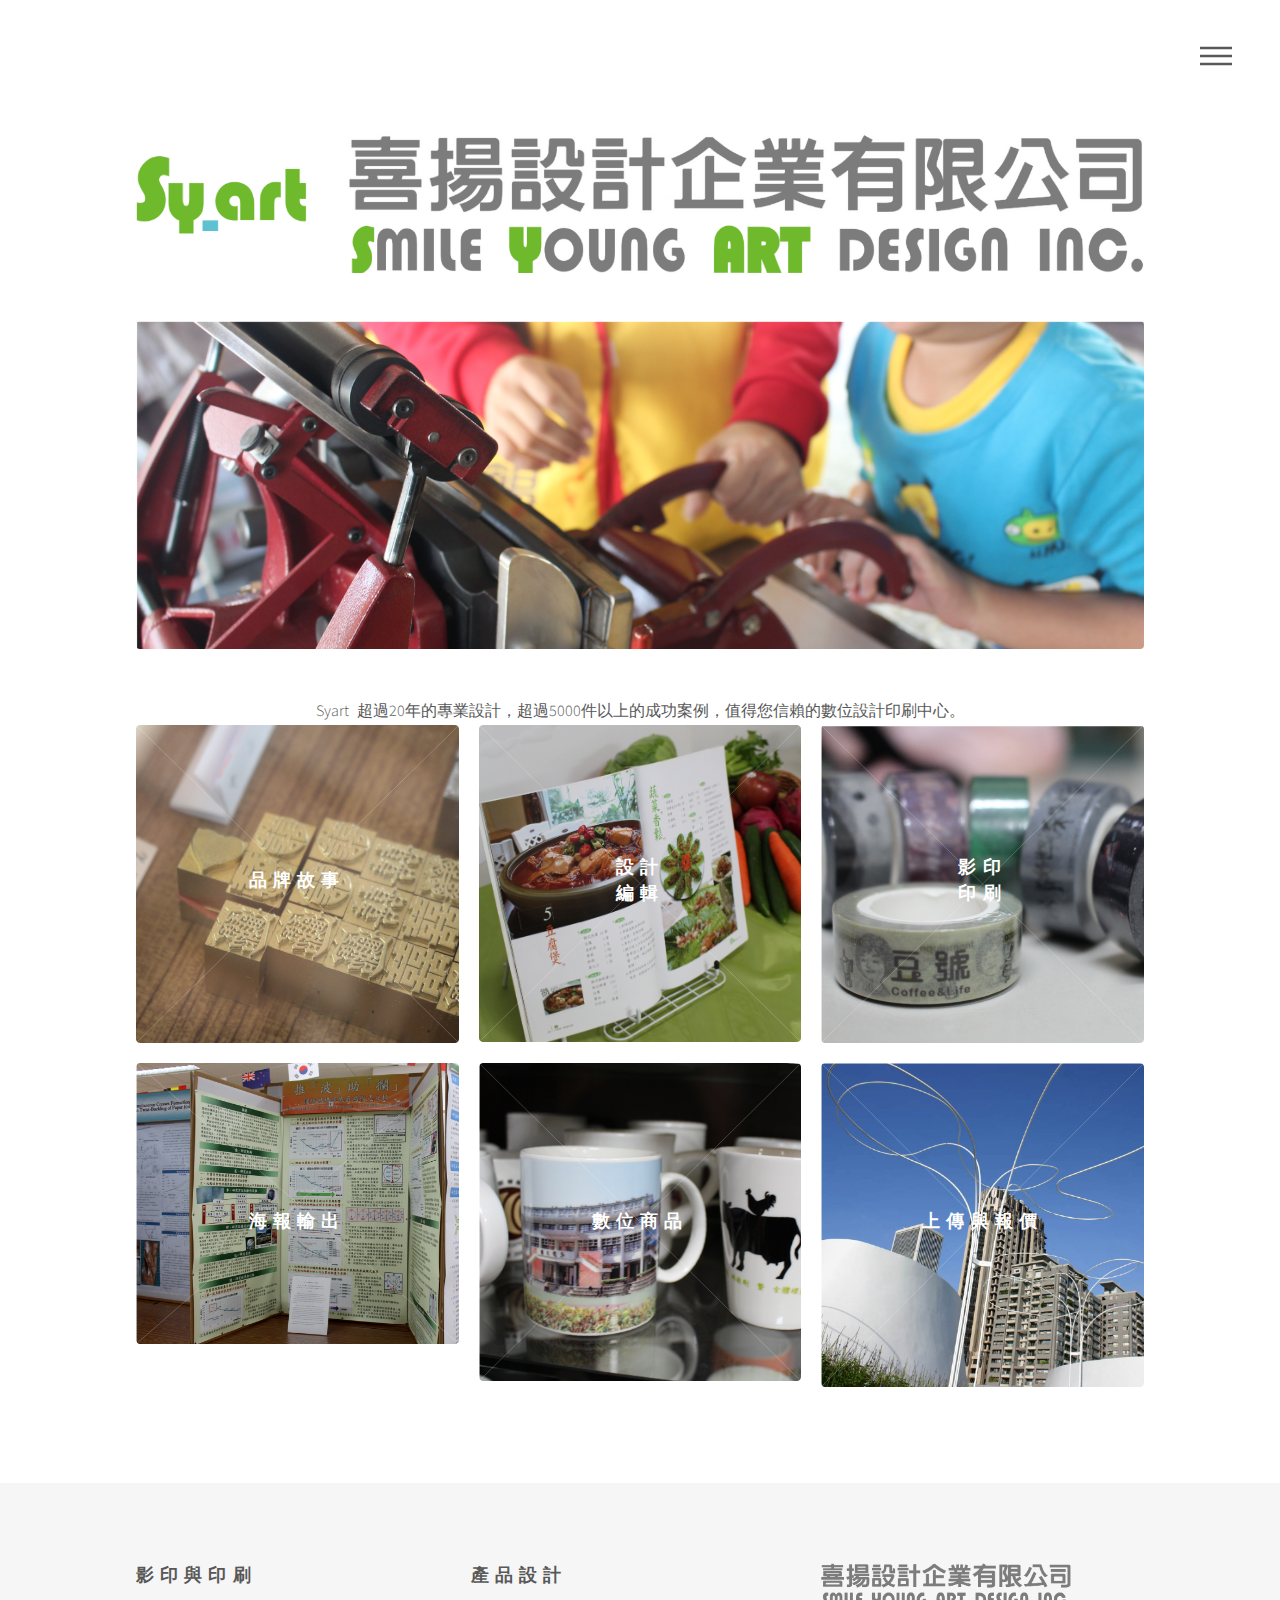
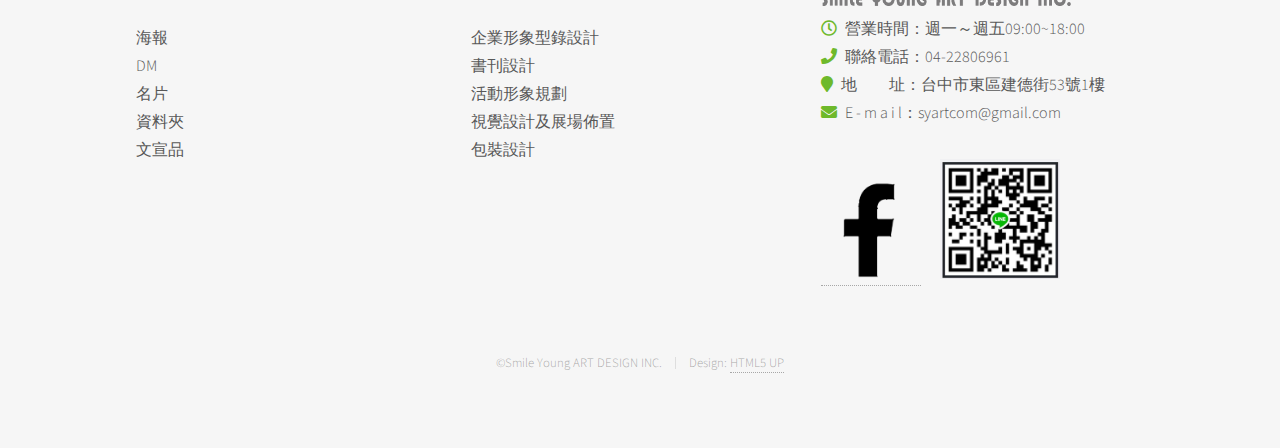
<file: index.html>
<!DOCTYPE HTML>
<!--
	Phantom by HTML5 UP
	html5up.net | @ajlkn
	Free for personal and commercial use under the CCA 3.0 license (html5up.net/license)
-->
<html>
	<head>
         <link rel="shortcut icon" href="images/syart%20logo.png">
		<title>喜揚設計</title>
		<meta charset="utf-8" />
		<meta name="viewport" content="width=device-width, initial-scale=1, user-scalable=no" />
		<link rel="stylesheet" href="assets/css/main.css" />
		<noscript><link rel="stylesheet" href="assets/css/noscript.css" /></noscript>
	</head>
	<body class="is-preload">
		<!-- Wrapper -->
			<div id="wrapper">

				<!-- Header -->
					<header id="header">
						<div class="inner">
<!-- Logo -->
							<!-- Nav -->
								<nav>
									<ul>
										<li><a href="#menu">Menu</a></li>
									</ul>
								</nav>

						</div>
					</header>

				<!-- Menu -->
					<nav id="menu">
						<h2>Menu</h2>
						<ul>
							<li><a href="index.html">Home</a></li>
							<li><a href="history.html">品牌故事</a></li>
							<li><a href="design.html">設計編輯</a></li>
							<li><a href="print.html">影印印刷</a></li>
                            <li><a href="Imageoutput.html">海報輸出</a></li>
							<li><a href="digital.html">數位商品</a></li>
                            <li><a href="Upload%EF%BC%86price.html">上傳與報價</a></li>
                            <li><a target="_blank"  href="https://docs.google.com/forms/d/1MmACePBDUJdCWbT32zVpVvkegXLHERx-RGK_DHnNOso/edit">檔案上傳專區</a></li>
						</ul>
					</nav>

				<!-- Main -->
					<div id="main">
						<div class="inner">
							<header>
                                <span class="image main"><img src="images/syartbig.png"  alt="" /></span>
                                <span class="image main"><img src="images/historybig.png" alt="" /></span>
                                <center>Syart&ensp;超過20年的專業設計，超過5000件以上的成功案例，值得您信賴的數位設計印刷中心。</center>
							</header>
							<section class="tiles">
								<article class="">
									<span class="image">
										<img src="images/history.png"  alt="" />
									</span>
									<a href="history.html">
										<h2>品牌故事</h2>
										<div class="content">
											<p>專業平面設計、出版編輯、數位印刷製作。</p>
										</div>
									</a>
								</article>
								<article class="">
									<span class="image">
										<img src="images/design.png" alt="" />
									</span>
									<a href="design.html">
										<h2>設計<br>編輯</h2>
										<div class="content">
											<p>雜誌書籍出版編輯、企業識別系統設計、設計檔案構成製作、印刷完稿、包裝設計。</p>
										</div>
									</a>
								</article>
								<article class="">
									<span class="image">
										<img src="images/tap.png" alt="" />
									</span>
									<a href="print.html">
										<h2>影印<br>印刷</h2>
										<div class="content">
											<p>彩色傳單、聯單、數位印刷、影印列印、會議手冊、邀請函、說明書單色印刷、貼紙、裝訂加工。</p>
										</div>
									</a>
								</article>
								<article class="">
									<span class="image">
										<img src="images/imageoutput.png" alt="" />
									</span>
									<a href="Imageoutput.html">
										<h2>海報輸出</h2>
										<div class="content">
											<p>大圖輸出、帆布、直噴板、布旗、X型展架、科展大圖<br>
                                            </p>
										</div>
									</a>
								</article>
								<article class="">
									<span class="image">
										<img src="images/cup.png" alt="" />
									</span>
									<a href="digital.html">
										<h2>數位商品</h2>
										<div class="content">
											<p>作品集、紙膠帶、貼紙、靜電貼、月曆、桌曆、相片書......</p>
										</div>
									</a>
								</article>					
							    <article class="">
									<span class="image">
										<img src="images/%20connect.png" alt="" />
									</span>
									<a href="Upload%EF%BC%86price.html">
										<h2>上傳與報價</h2>
										<div class="content">
											<p>立即製作，即時估價<br>
預約設計/印刷服務。</p>
										</div>
									</a>
								</article>
							</section>
						</div>
					</div>

				<!-- Footer -->
					<footer id="footer">
						<div class="inner">
							<section>
                                <form method="post" action="#">
									<div class="fields">
										<div class="field half">
                                            
                                            <h2>影印與印刷</h2>
                                            <!a href="x">海報<br></a>
                                            <!a href="x">DM<br></a>
                                            <!a href="x">名片<br></a>
                                            <!a href="x">資料夾<br></a>
                                            <!a href="x">文宣品</a>     
										</div>
										<div class="field half">
                                            <h2>產品設計</h2>
                                            <!a href="x">企業形象型錄設計<br></a>
                                            <!a href="x">書刊設計<br></a>
                                            <!a href="x">活動形象規劃<br></a>
                                            <!a href="x">視覺設計及展場佈置<br></a>
                                            <!a href="x">包裝設計</a>
										</div>
										
									</div>
									
								</form>
							</section>
							<section>
                                <img src="images/SMAILE%20YOUNG.png" width="250">
                                <div class="fields">                                    <p><font color="#6EB92B"><i class="far fa-clock"></i></font>&ensp;營業時間：週一～週五09:00~18:00<br>
                                    <font color="#6EB92B"><i class="fas fa-phone"></i></font>&ensp;聯絡電話：04-22806961<br>
                                    <font color="#6EB92B"><i class="fas fa-map-marker"></i></font>&ensp;地&emsp;&emsp;址：台中市東區建德街53號1樓<br>
                                    <font color="#6EB92B"><i class="fas fa-envelope"></i></font>&ensp;E - m a i l：syartcom@gmail.com</p>
                               
                                   <a href="https://www.facebook.com/喜揚設計企業有限公司-252154618167443/" target="_blank"><img src="images/facebook.png" width="100" ></a>
                                    &emsp;<!a href="https://www.facebook.com/喜揚設計企業有限公司-252154618167443/" target="_blank"><img src="images/QRcode.png" width="120" ></a>
                                   
                                 
                                 
                           	</div>
							</section>
                        <br>
							<ul class="copyright">
                                <center><li>&copy;Smile Young ART DESIGN INC.</li><li>Design: <a href="http://html5up.net">HTML5 UP</a></li></center>
							</ul>
						</div>
					</footer>

			</div>

		<!-- Scripts -->
			<script src="assets/js/jquery.min.js"></script>
			<script src="assets/js/browser.min.js"></script>
			<script src="assets/js/breakpoints.min.js"></script>
			<script src="assets/js/util.js"></script>
			<script src="assets/js/main.js"></script>

	</body>
</html>
</file>
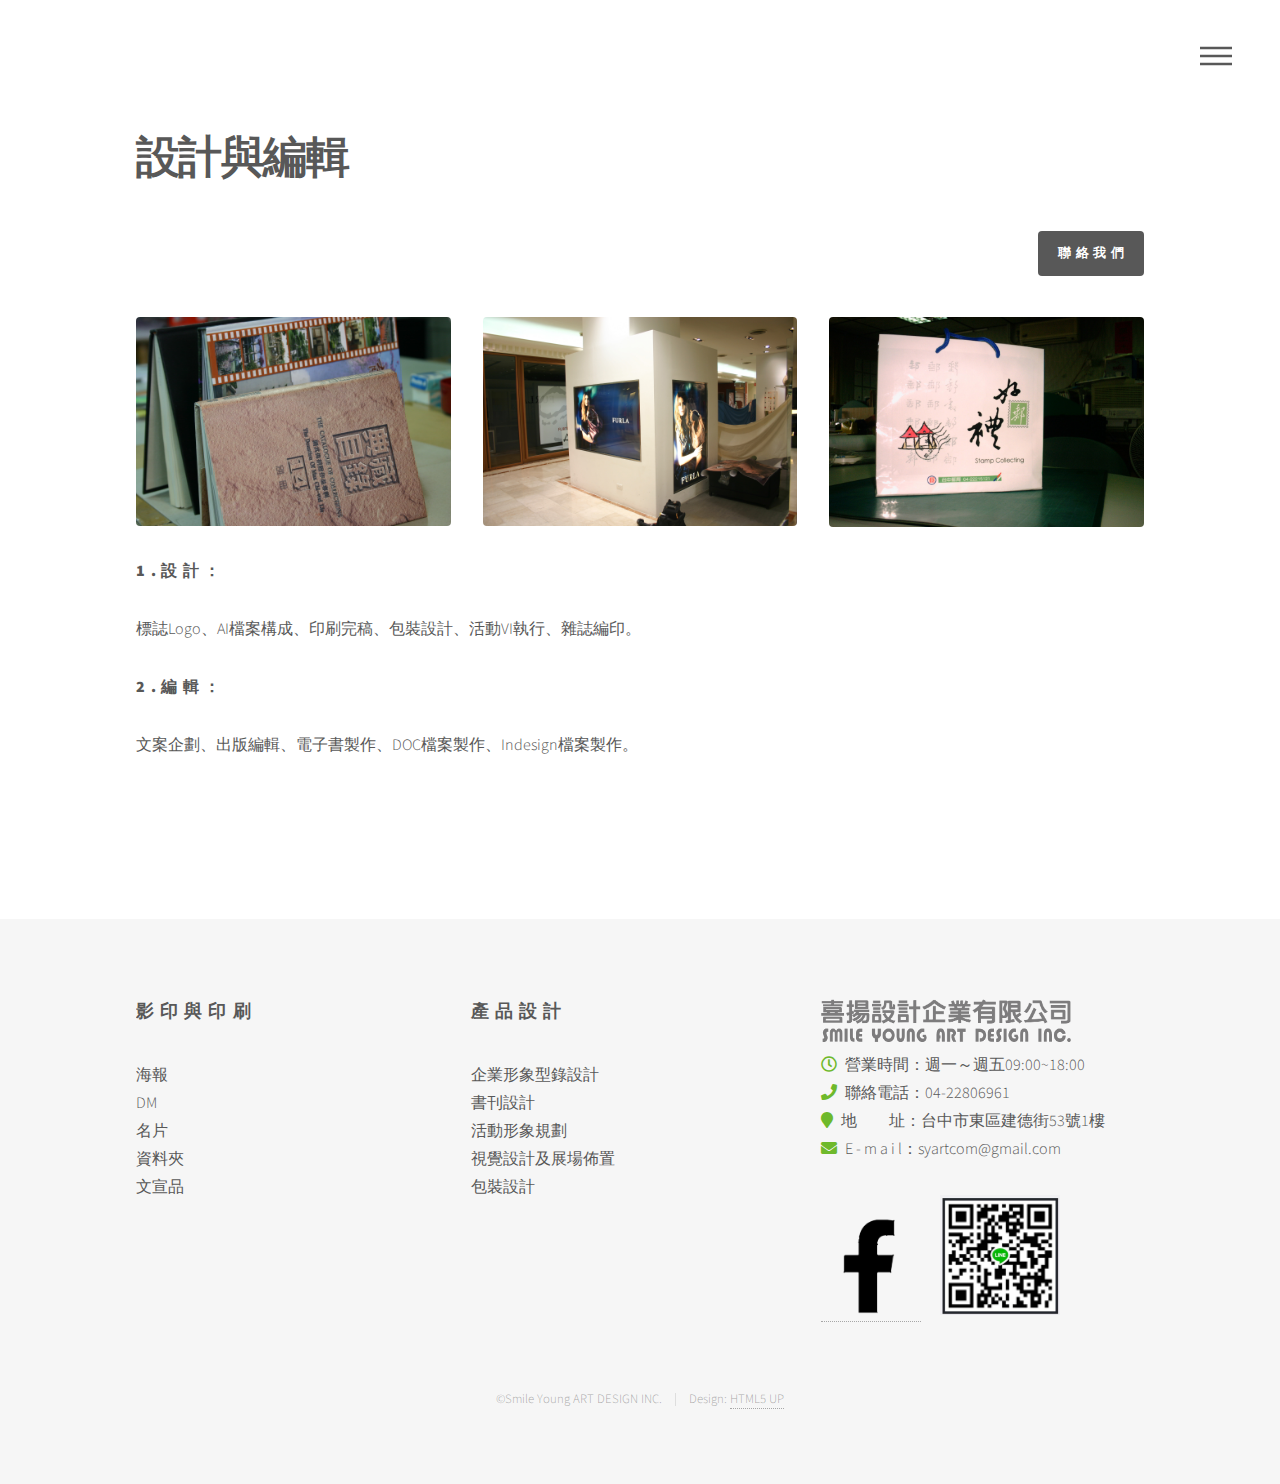
<file: design.html>
<!DOCTYPE HTML>
<!--
	Phantom by HTML5 UP
	html5up.net | @ajlkn
	Free for personal and commercial use under the CCA 3.0 license (html5up.net/license)
-->
<html>
	<head>
        <link rel="shortcut icon" href="images/syart%20logo.png">
		<title>喜揚設計</title>
		<meta charset="utf-8" />
		<meta name="viewport" content="width=device-width, initial-scale=1, user-scalable=no" />
		<link rel="stylesheet" href="assets/css/main.css" />
		<noscript><link rel="stylesheet" href="assets/css/noscript.css" /></noscript>
	</head>
	<body class="is-preload">
		<!-- Wrapper -->
			<div id="wrapper">

				<!-- Header -->
					<header id="header">
						<div class="inner">

							<!-- Logo -->
								

							<!-- Nav -->
								<nav>
									<ul>
										<li><a href="#menu">Menu</a></li>
									</ul>
								</nav>

						</div>
					</header>

				<!-- Menu -->
					<nav id="menu">
						<h2>Menu</h2>
						<ul>
							<li><a href="index.html">Home</a></li>
							<li><a href="history.html">品牌故事</a></li>
							<li><a href="design.html">設計編輯</a></li>
							<li><a href="print.html">影印印刷</a></li>
                            <li><a href="Imageoutput.html">海報輸出</a></li>
							<li><a href="digital.html">數位商品</a></li>
                            <li><a href="Upload%EF%BC%86price.html">上傳與報價</a></li>
                            <li><a target="_blank"  href="https://docs.google.com/forms/d/1MmACePBDUJdCWbT32zVpVvkegXLHERx-RGK_DHnNOso/edit">檔案上傳專區</a></li>
						</ul>
					</nav>


				<!-- Main -->
					<div id="main">
						<div class="inner">
							<h1>設計與編輯</h1>
                            <ul class="actions stacked" ><p align="right"><a href="connect.html" target="_blank" class="button primary" >聯絡我們</a></p>
                        
                            <div class="row gtr-uniform">
											<div class="col-4"><span class="image fit"><img src="images/%E8%A8%AD%E8%A8%88.JPG" alt="" /></span></div>
											<div class="col-4"><span class="image fit"><img src="images/%E8%A8%AD%E8%A8%882.jpg" alt="" /></span></div>
											<div class="col-4"><span class="image fit"><img src="images/%E8%A8%AD%E8%A8%883.jpg" alt="" /></span></div>
										</div>
                            <p></p>
                            <h3>1.設計：</h3>
                            <p>標誌Logo、AI檔案構成、印刷完稿、包裝設計、活動VI執行、雜誌編印。</p>
                            <h3>2.編輯：</h3>
                            <p>文案企劃、出版編輯、電子書製作、DOC檔案製作、Indesign檔案製作。</p>
				
                        </div>
                        
					</div>

				<!-- Footer -->
					<footer id="footer">
						<div class="inner">
							<section>
                                <form method="post" action="#">
									<div class="fields">
										<div class="field half">
                                            
                                            <h2>影印與印刷</h2>
                                            <!a href="x">海報<br></a>
                                            <!a href="x">DM<br></a>
                                            <!a href="x">名片<br></a>
                                            <!a href="x">資料夾<br></a>
                                            <!a href="x">文宣品</a>     
										</div>
										<div class="field half">
                                            <h2>產品設計</h2>
                                            <!a href="x">企業形象型錄設計<br></a>
                                            <!a href="x">書刊設計<br></a>
                                            <!a href="x">活動形象規劃<br></a>
                                            <!a href="x">視覺設計及展場佈置<br></a>
                                            <!a href="x">包裝設計</a>
										</div>
										
									</div>
									
								</form>
							</section>
							<section>
                                <img src="images/SMAILE%20YOUNG.png" width="250">
                                <div class="fields">                                    <p><font color="#6EB92B"><i class="far fa-clock"></i></font>&ensp;營業時間：週一～週五09:00~18:00<br>
                                    <font color="#6EB92B"><i class="fas fa-phone"></i></font>&ensp;聯絡電話：04-22806961<br>
                                    <font color="#6EB92B"><i class="fas fa-map-marker"></i></font>&ensp;地&emsp;&emsp;址：台中市東區建德街53號1樓<br>
                                    <font color="#6EB92B"><i class="fas fa-envelope"></i></font>&ensp;E - m a i l：syartcom@gmail.com</p>
                               
                                   <a href="https://www.facebook.com/喜揚設計企業有限公司-252154618167443/" target="_blank"><img src="images/facebook.png" width="100" ></a>
                                    &emsp;<!a href="https://www.facebook.com/喜揚設計企業有限公司-252154618167443/" target="_blank"><img src="images/QRcode.png" width="120" ></a>
                                   
                                 
                                 
                           	</div>
							</section>
                        <br>
							<ul class="copyright">
                                <center><li>&copy;Smile Young ART DESIGN INC.</li><li>Design: <a href="http://html5up.net">HTML5 UP</a></li></center>
							</ul>
						</div>
					</footer>

			</div>

		<!-- Scripts -->
			<script src="assets/js/jquery.min.js"></script>
			<script src="assets/js/browser.min.js"></script>
			<script src="assets/js/breakpoints.min.js"></script>
			<script src="assets/js/util.js"></script>
			<script src="assets/js/main.js"></script>

	</body>
</html>
</file>
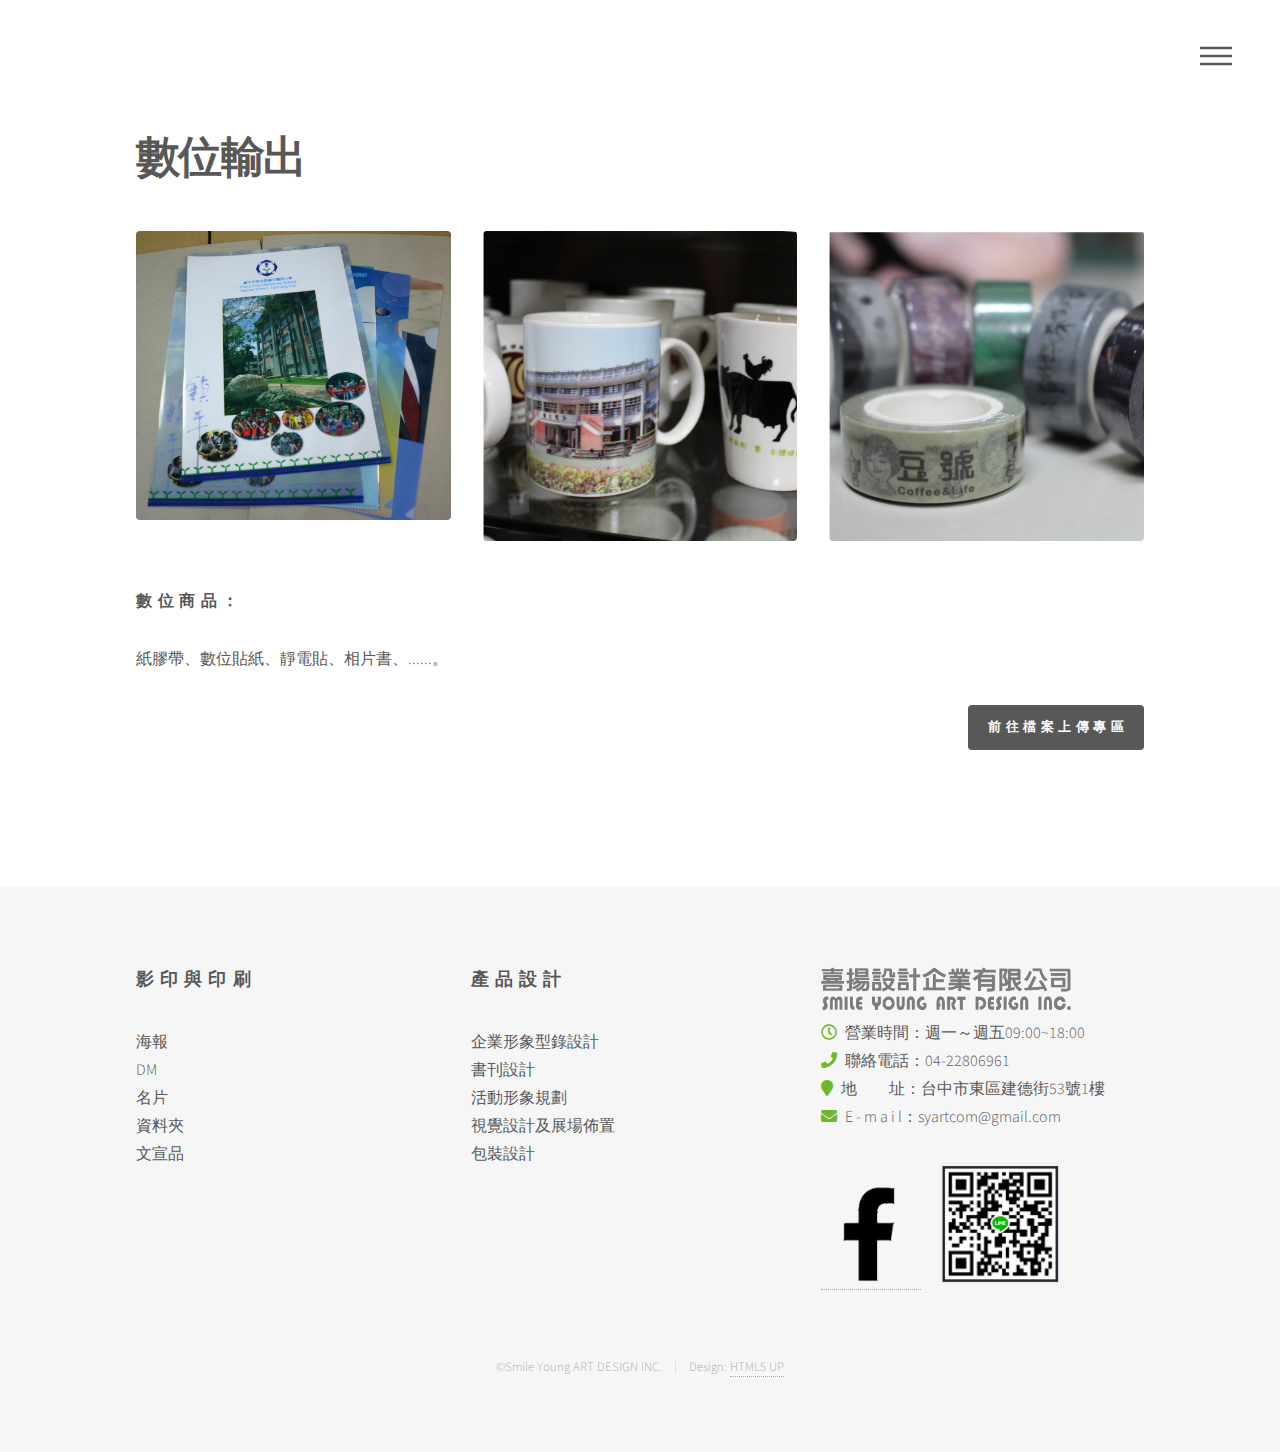
<file: digital.html>
<!DOCTYPE HTML>
<!--
	Phantom by HTML5 UP
	html5up.net | @ajlkn
	Free for personal and commercial use under the CCA 3.0 license (html5up.net/license)
-->
<html>
	<head>
        <link rel="shortcut icon" href="images/syart%20logo.png">
		<title>喜揚設計</title>
		<meta charset="utf-8" />
		<meta name="viewport" content="width=device-width, initial-scale=1, user-scalable=no" />
		<link rel="stylesheet" href="assets/css/main.css" />
		<noscript><link rel="stylesheet" href="assets/css/noscript.css" /></noscript>
	</head>
	<body class="is-preload">
		<!-- Wrapper -->
			<div id="wrapper">

				<!-- Header -->
					<header id="header">
						<div class="inner">

							<!-- Logo -->
								

							<!-- Nav -->
								<nav>
									<ul>
										<li><a href="#menu">Menu</a></li>
									</ul>
								</nav>

						</div>
					</header>

				<!-- Menu -->
					<nav id="menu">
						<h2>Menu</h2>
						<ul>
							<li><a href="index.html">Home</a></li>
							<li><a href="history.html">品牌故事</a></li>
							<li><a href="design.html">設計編輯</a></li>
							<li><a href="print.html">影印印刷</a></li>
                            <li><a href="Imageoutput.html">海報輸出</a></li>
							<li><a href="digital.html">數位商品</a></li>
                            <li><a href="Upload%EF%BC%86price.html">上傳與報價</a></li>
                            <li><a target="_blank"  href="https://docs.google.com/forms/d/1MmACePBDUJdCWbT32zVpVvkegXLHERx-RGK_DHnNOso/edit">檔案上傳專區</a></li>
						</ul>
					</nav>


				<!-- Main -->
					<div id="main">
						<div class="inner">
							<h1>數位輸出</h1>
							<span class="image main"><div class="row gtr-uniform">
											<div class="col-4"><span class="image fit"><img src="images/%E8%B3%87%E6%96%99%E5%A4%BE.JPG" alt="" /></span></div>
											<div class="col-4"><span class="image fit"><img src="images/cup.png" alt="" /></span></div>
											<div class="col-4"><span class="image fit"><img src="images/tap.png" alt="" /></span></div>
										</div></span>
                            <h3>數位商品：</h3>
                            <p>紙膠帶、數位貼紙、靜電貼、相片書、......。</p>
                             
                        <p align="right"><a href="https://docs.google.com/forms/u/3/d/1MmACePBDUJdCWbT32zVpVvkegXLHERx-RGK_DHnNOso/edit?usp=drive_web" target="_blank" class="button primary" >前往檔案上傳專區</a></p>
							
                           
                            
						</div>
					</div>

				<!-- Footer -->
<footer id="footer">
						<div class="inner">
							<section>
                                <form method="post" action="#">
									<div class="fields">
										<div class="field half">
                                            
                                            <h2>影印與印刷</h2>
                                            <!a href="x">海報<br></a>
                                            <!a href="x">DM<br></a>
                                            <!a href="x">名片<br></a>
                                            <!a href="x">資料夾<br></a>
                                            <!a href="x">文宣品</a>     
										</div>
										<div class="field half">
                                            <h2>產品設計</h2>
                                            <!a href="x">企業形象型錄設計<br></a>
                                            <!a href="x">書刊設計<br></a>
                                            <!a href="x">活動形象規劃<br></a>
                                            <!a href="x">視覺設計及展場佈置<br></a>
                                            <!a href="x">包裝設計</a>
										</div>
										
									</div>
									
								</form>
							</section>
							<section>
                                <img src="images/SMAILE%20YOUNG.png" width="250">
                                <div class="fields">                                    <p><font color="#6EB92B"><i class="far fa-clock"></i></font>&ensp;營業時間：週一～週五09:00~18:00<br>
                                    <font color="#6EB92B"><i class="fas fa-phone"></i></font>&ensp;聯絡電話：04-22806961<br>
                                    <font color="#6EB92B"><i class="fas fa-map-marker"></i></font>&ensp;地&emsp;&emsp;址：台中市東區建德街53號1樓<br>
                                    <font color="#6EB92B"><i class="fas fa-envelope"></i></font>&ensp;E - m a i l：syartcom@gmail.com </p>
                               
                                   <a href="https://www.facebook.com/喜揚設計企業有限公司-252154618167443/" target="_blank"><img src="images/facebook.png" width="100" ></a>
                                    &emsp;<!a href="https://www.facebook.com/喜揚設計企業有限公司-252154618167443/" target="_blank"><img src="images/QRcode.png" width="120" ></a>
                                   
                                 
                                 
                           	</div>
							</section>
                        <br>
							<ul class="copyright">
                                <center><li>&copy;Smile Young ART DESIGN INC.</li><li>Design: <a href="http://html5up.net">HTML5 UP</a></li></center>
							</ul>
						</div>
					</footer>

			</div>

		<!-- Scripts -->
			<script src="assets/js/jquery.min.js"></script>
			<script src="assets/js/browser.min.js"></script>
			<script src="assets/js/breakpoints.min.js"></script>
			<script src="assets/js/util.js"></script>
			<script src="assets/js/main.js"></script>

	</body>
</html>
</file>
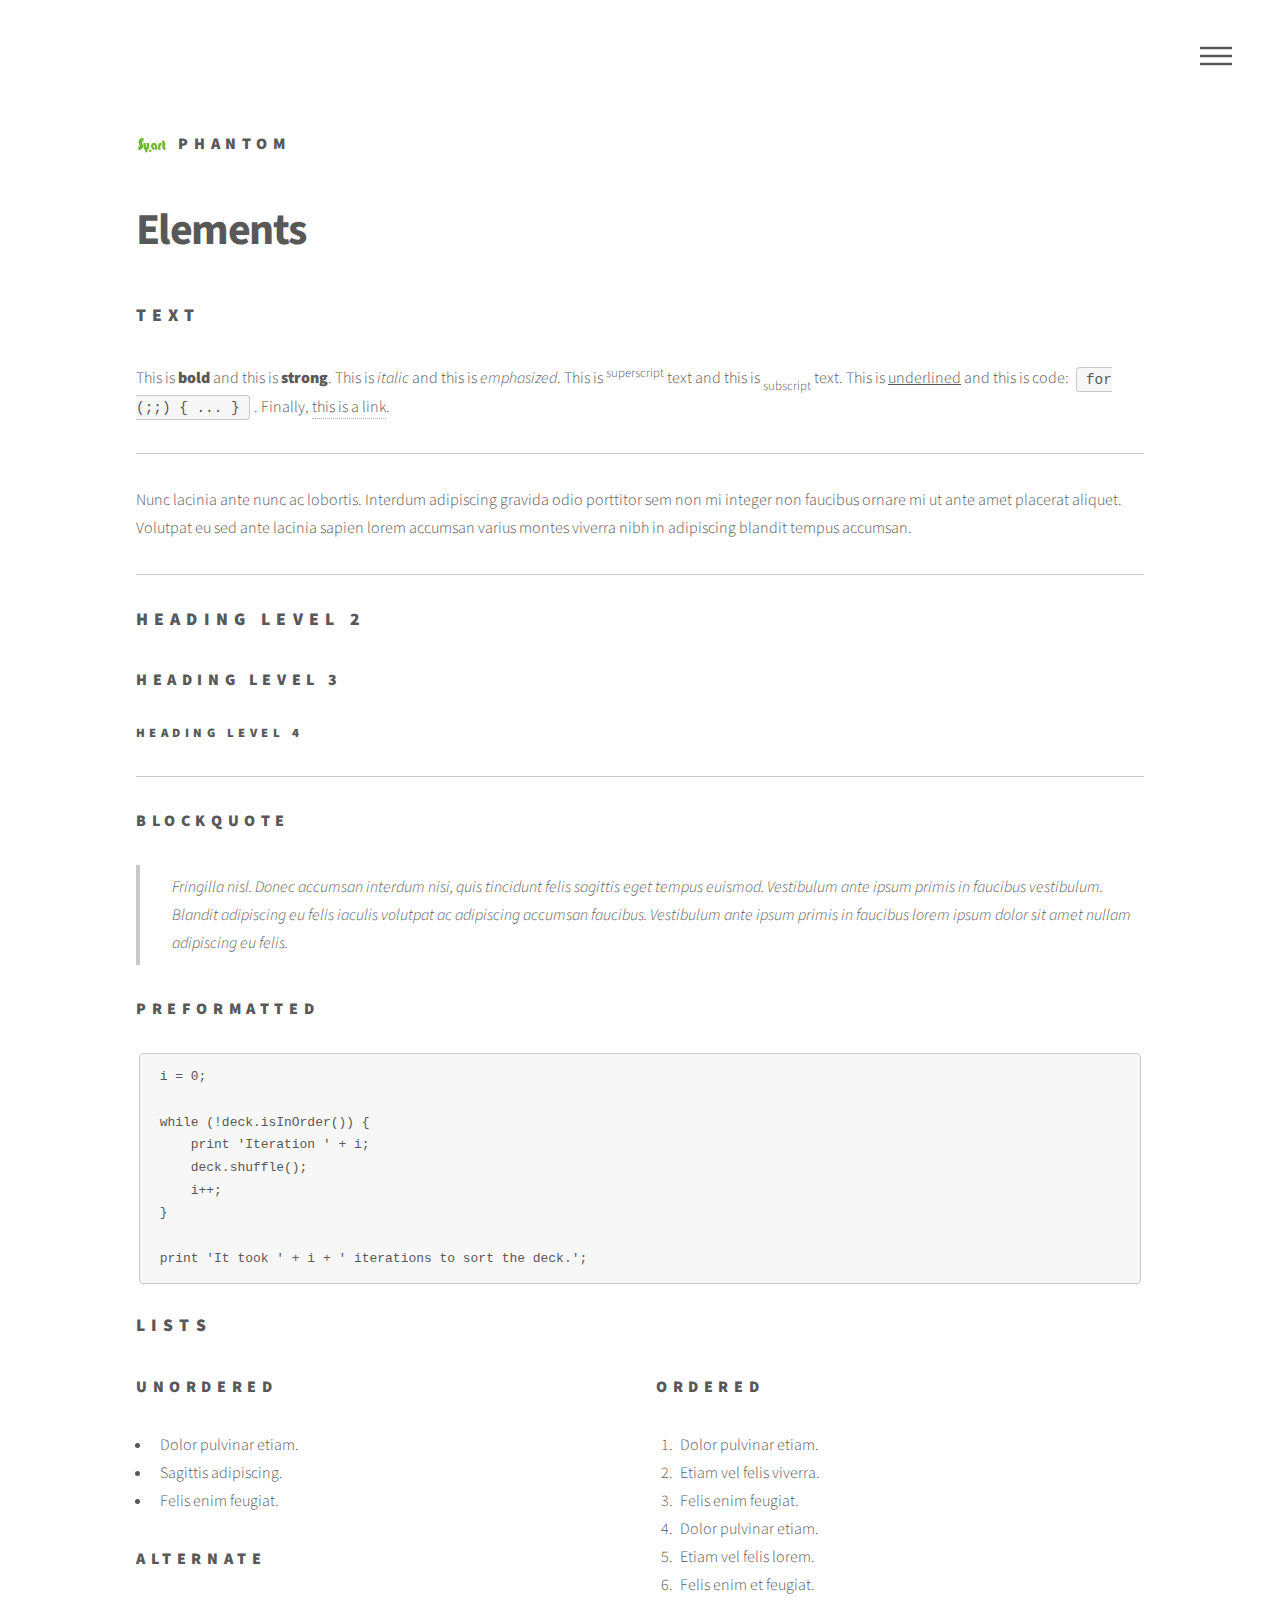
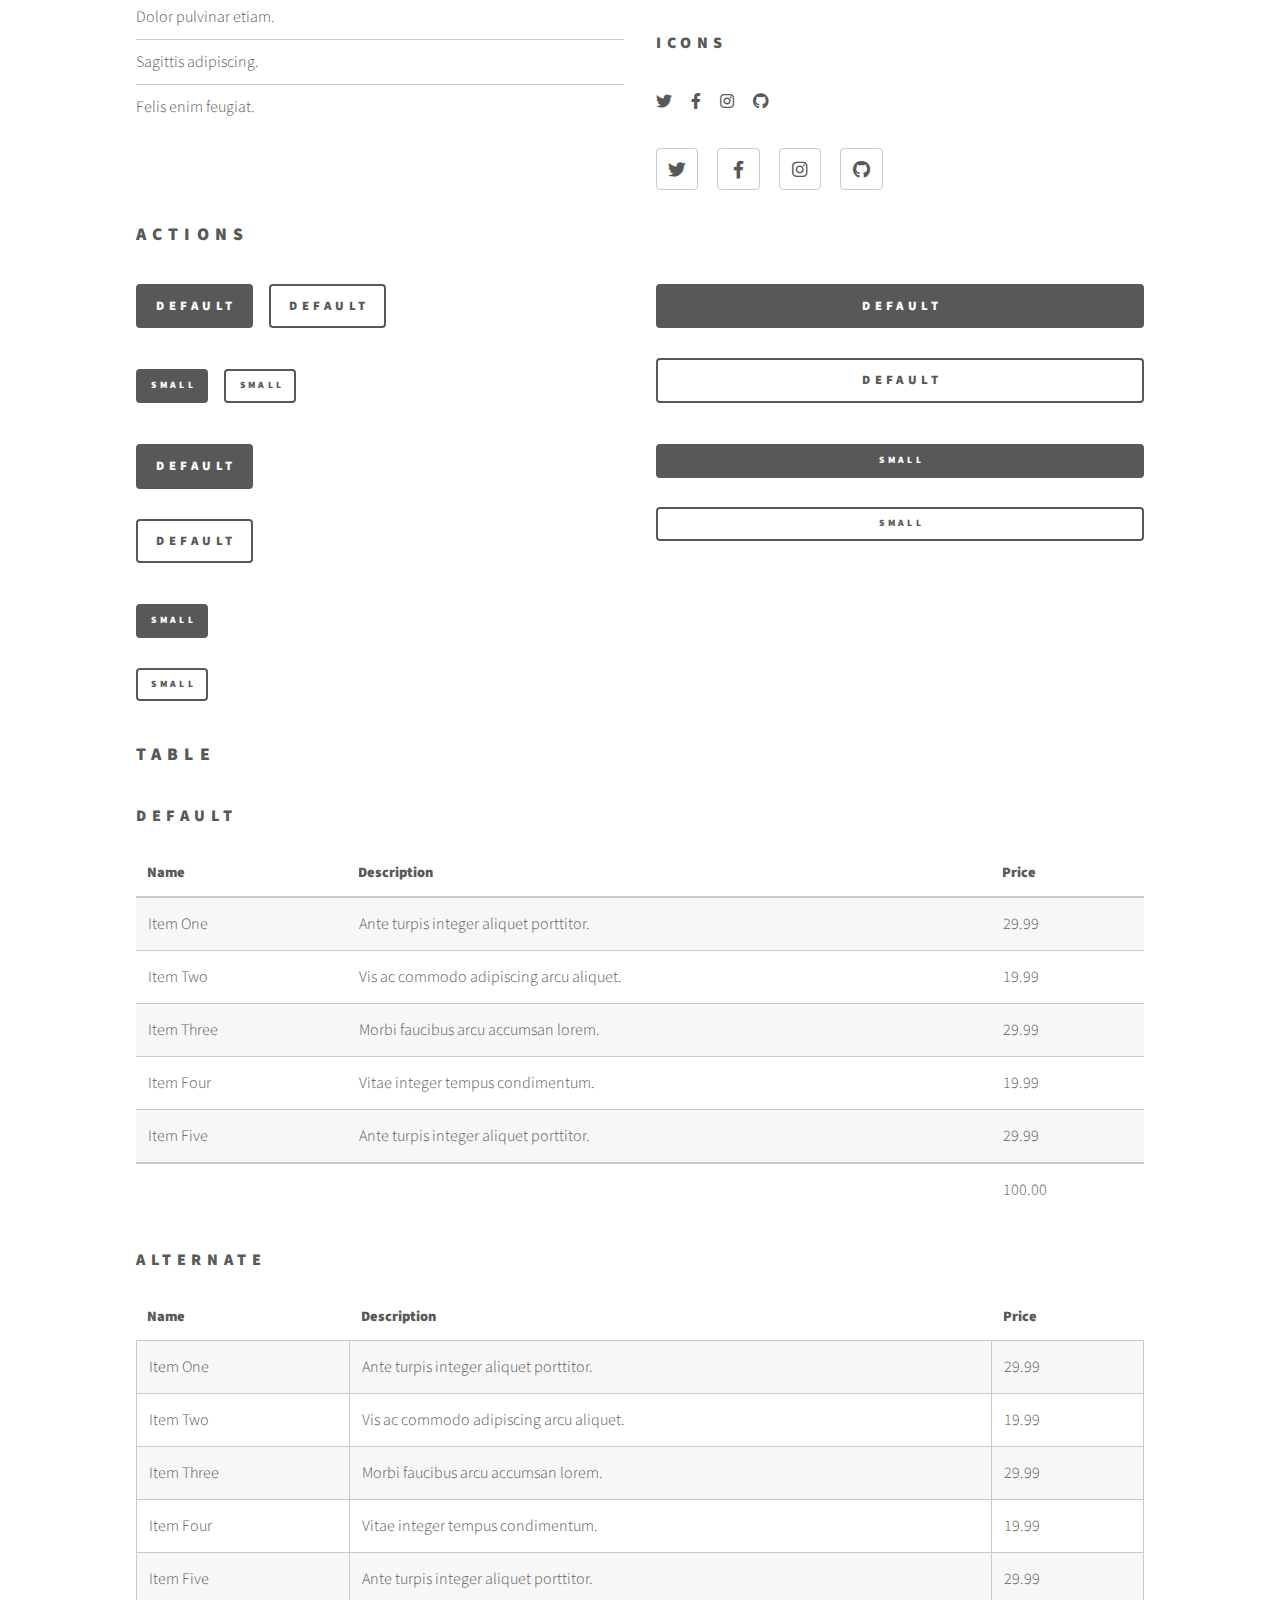
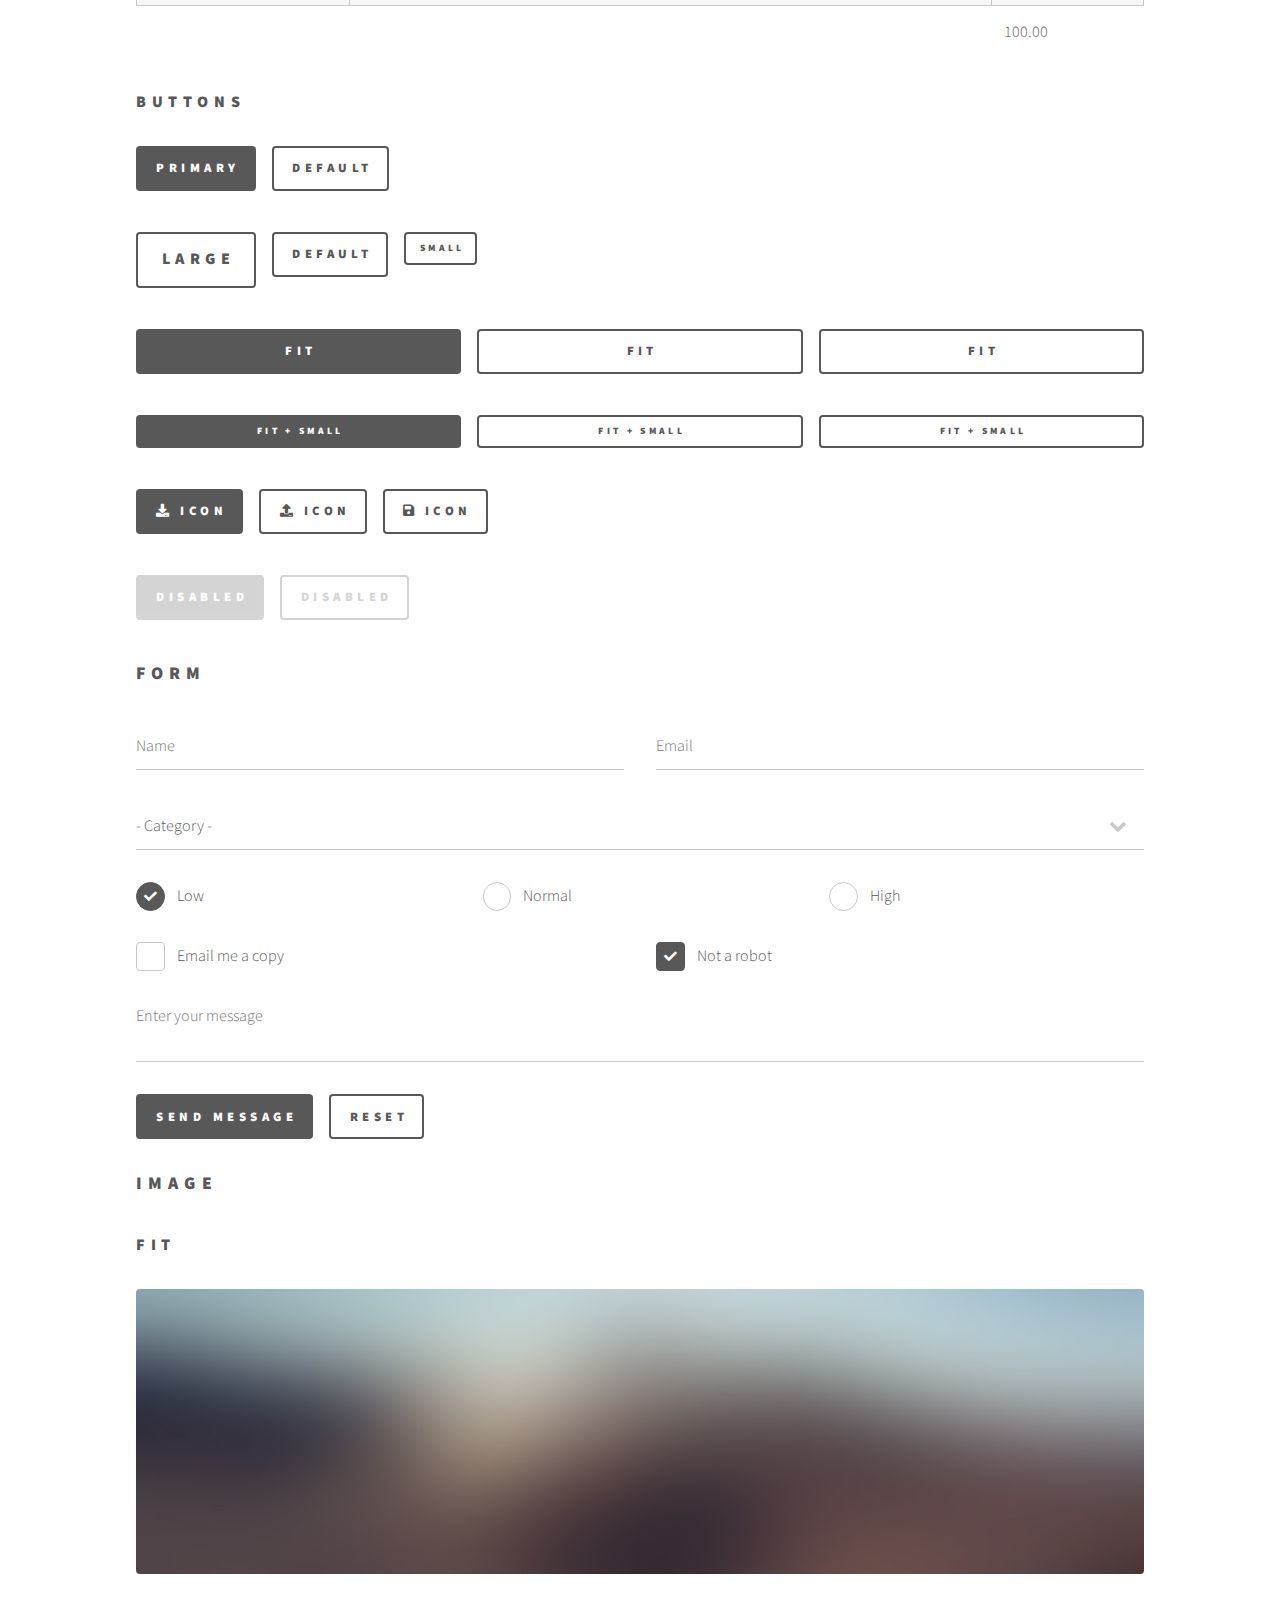
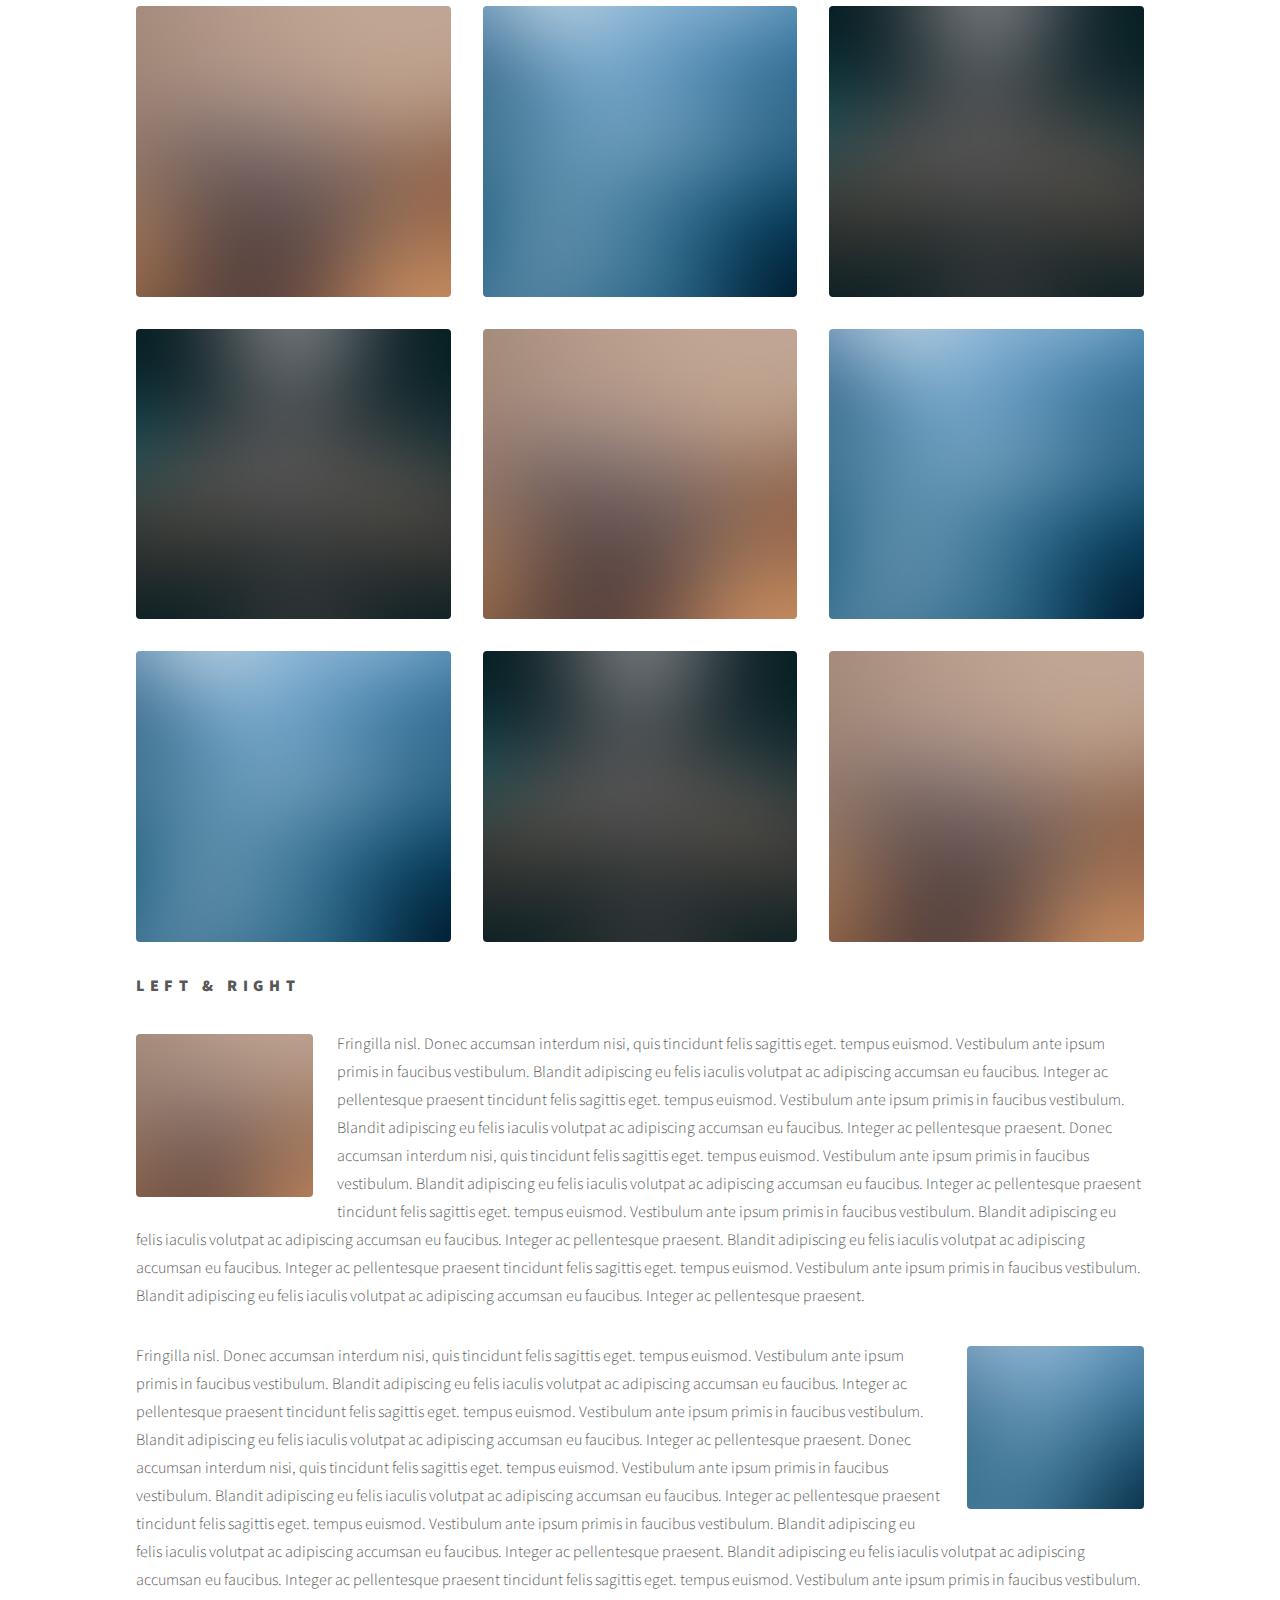
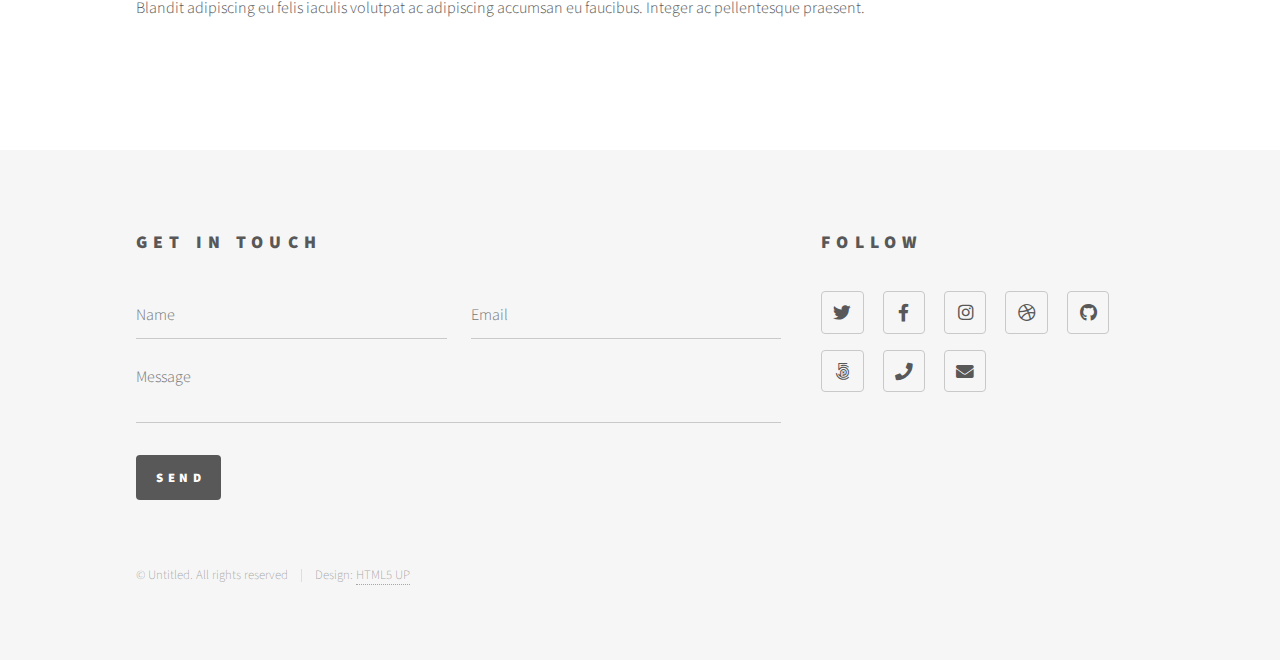
<file: elements.html>
<!DOCTYPE HTML>
<!--
	Phantom by HTML5 UP
	html5up.net | @ajlkn
	Free for personal and commercial use under the CCA 3.0 license (html5up.net/license)
-->
<html>
	<head>
		<title>Elements - Phantom by HTML5 UP</title>
		<meta charset="utf-8" />
		<meta name="viewport" content="width=device-width, initial-scale=1, user-scalable=no" />
		<link rel="stylesheet" href="assets/css/main.css" />
		<noscript><link rel="stylesheet" href="assets/css/noscript.css" /></noscript>
	</head>
	<body class="is-preload">
		<!-- Wrapper -->
			<div id="wrapper">

				<!-- Header -->
					<header id="header">
						<div class="inner">

							<!-- Logo -->
								<a href="index.html" class="logo">
									<span class="symbol"><img src="images/logo.svg" alt="" /></span><span class="title">Phantom</span>
								</a>

							<!-- Nav -->
								<nav>
									<ul>
										<li><a href="#menu">Menu</a></li>
									</ul>
								</nav>

						</div>
					</header>

				<!-- Menu -->
					<nav id="menu">
						<h2>Menu</h2>
						<ul>
							<li><a href="index.html">Home</a></li>
							<li><a href="generic.html">Ipsum veroeros</a></li>
							<li><a href="generic.html">Tempus etiam</a></li>
							<li><a href="generic.html">Consequat dolor</a></li>
							<li><a href="elements.html">Elements</a></li>
						</ul>
					</nav>

				<!-- Main -->
					<div id="main">
						<div class="inner">
							<h1>Elements</h1>

							<!-- Text -->
								<section>
									<h2>Text</h2>
									<p>This is <b>bold</b> and this is <strong>strong</strong>. This is <i>italic</i> and this is <em>emphasized</em>.
									This is <sup>superscript</sup> text and this is <sub>subscript</sub> text.
									This is <u>underlined</u> and this is code: <code>for (;;) { ... }</code>. Finally, <a href="#">this is a link</a>.</p>
									<hr />
									<p>Nunc lacinia ante nunc ac lobortis. Interdum adipiscing gravida odio porttitor sem non mi integer non faucibus ornare mi ut ante amet placerat aliquet. Volutpat eu sed ante lacinia sapien lorem accumsan varius montes viverra nibh in adipiscing blandit tempus accumsan.</p>
									<hr />
									<h2>Heading Level 2</h2>
									<h3>Heading Level 3</h3>
									<h4>Heading Level 4</h4>
									<hr />
									<h3>Blockquote</h3>
									<blockquote>Fringilla nisl. Donec accumsan interdum nisi, quis tincidunt felis sagittis eget tempus euismod. Vestibulum ante ipsum primis in faucibus vestibulum. Blandit adipiscing eu felis iaculis volutpat ac adipiscing accumsan faucibus. Vestibulum ante ipsum primis in faucibus lorem ipsum dolor sit amet nullam adipiscing eu felis.</blockquote>
									<h3>Preformatted</h3>
									<pre><code>i = 0;

while (!deck.isInOrder()) {
    print 'Iteration ' + i;
    deck.shuffle();
    i++;
}

print 'It took ' + i + ' iterations to sort the deck.';</code></pre>
								</section>

							<!-- Lists -->
								<section>
									<h2>Lists</h2>
									<div class="row">
										<div class="col-6 col-12-medium">
											<h3>Unordered</h3>
											<ul>
												<li>Dolor pulvinar etiam.</li>
												<li>Sagittis adipiscing.</li>
												<li>Felis enim feugiat.</li>
											</ul>
											<h3>Alternate</h3>
											<ul class="alt">
												<li>Dolor pulvinar etiam.</li>
												<li>Sagittis adipiscing.</li>
												<li>Felis enim feugiat.</li>
											</ul>
										</div>
										<div class="col-6 col-12-medium">
											<h3>Ordered</h3>
											<ol>
												<li>Dolor pulvinar etiam.</li>
												<li>Etiam vel felis viverra.</li>
												<li>Felis enim feugiat.</li>
												<li>Dolor pulvinar etiam.</li>
												<li>Etiam vel felis lorem.</li>
												<li>Felis enim et feugiat.</li>
											</ol>
											<h3>Icons</h3>
											<ul class="icons">
												<li><a href="#" class="icon brands style1 fa-twitter"><span class="label">Twitter</span></a></li>
												<li><a href="#" class="icon brands style1 fa-facebook-f"><span class="label">Facebook</span></a></li>
												<li><a href="#" class="icon brands style1 fa-instagram"><span class="label">Instagram</span></a></li>
												<li><a href="#" class="icon brands style1 fa-github"><span class="label">Github</span></a></li>
											</ul>
											<ul class="icons">
												<li><a href="#" class="icon brands style2 fa-twitter"><span class="label">Twitter</span></a></li>
												<li><a href="#" class="icon brands style2 fa-facebook-f"><span class="label">Facebook</span></a></li>
												<li><a href="#" class="icon brands style2 fa-instagram"><span class="label">Instagram</span></a></li>
												<li><a href="#" class="icon brands style2 fa-github"><span class="label">Github</span></a></li>
											</ul>
										</div>
									</div>
									<h2>Actions</h2>
									<div class="row">
										<div class="col-6 col-12-medium">
											<ul class="actions">
												<li><a href="#" class="button primary">Default</a></li>
												<li><a href="#" class="button">Default</a></li>
											</ul>
											<ul class="actions small">
												<li><a href="#" class="button primary small">Small</a></li>
												<li><a href="#" class="button small">Small</a></li>
											</ul>
											<ul class="actions stacked">
												<li><a href="#" class="button primary">Default</a></li>
												<li><a href="#" class="button">Default</a></li>
											</ul>
											<ul class="actions stacked">
												<li><a href="#" class="button primary small">Small</a></li>
												<li><a href="#" class="button small">Small</a></li>
											</ul>
										</div>
										<div class="col-6 col-12-medium">
											<ul class="actions stacked">
												<li><a href="#" class="button primary fit">Default</a></li>
												<li><a href="#" class="button fit">Default</a></li>
											</ul>
											<ul class="actions stacked">
												<li><a href="#" class="button primary small fit">Small</a></li>
												<li><a href="#" class="button small fit">Small</a></li>
											</ul>
										</div>
									</div>
								</section>

							<!-- Table -->
								<section>
									<h2>Table</h2>
									<h3>Default</h3>
									<div class="table-wrapper">
										<table>
											<thead>
												<tr>
													<th>Name</th>
													<th>Description</th>
													<th>Price</th>
												</tr>
											</thead>
											<tbody>
												<tr>
													<td>Item One</td>
													<td>Ante turpis integer aliquet porttitor.</td>
													<td>29.99</td>
												</tr>
												<tr>
													<td>Item Two</td>
													<td>Vis ac commodo adipiscing arcu aliquet.</td>
													<td>19.99</td>
												</tr>
												<tr>
													<td>Item Three</td>
													<td> Morbi faucibus arcu accumsan lorem.</td>
													<td>29.99</td>
												</tr>
												<tr>
													<td>Item Four</td>
													<td>Vitae integer tempus condimentum.</td>
													<td>19.99</td>
												</tr>
												<tr>
													<td>Item Five</td>
													<td>Ante turpis integer aliquet porttitor.</td>
													<td>29.99</td>
												</tr>
											</tbody>
											<tfoot>
												<tr>
													<td colspan="2"></td>
													<td>100.00</td>
												</tr>
											</tfoot>
										</table>
									</div>

									<h3>Alternate</h3>
									<div class="table-wrapper">
										<table class="alt">
											<thead>
												<tr>
													<th>Name</th>
													<th>Description</th>
													<th>Price</th>
												</tr>
											</thead>
											<tbody>
												<tr>
													<td>Item One</td>
													<td>Ante turpis integer aliquet porttitor.</td>
													<td>29.99</td>
												</tr>
												<tr>
													<td>Item Two</td>
													<td>Vis ac commodo adipiscing arcu aliquet.</td>
													<td>19.99</td>
												</tr>
												<tr>
													<td>Item Three</td>
													<td> Morbi faucibus arcu accumsan lorem.</td>
													<td>29.99</td>
												</tr>
												<tr>
													<td>Item Four</td>
													<td>Vitae integer tempus condimentum.</td>
													<td>19.99</td>
												</tr>
												<tr>
													<td>Item Five</td>
													<td>Ante turpis integer aliquet porttitor.</td>
													<td>29.99</td>
												</tr>
											</tbody>
											<tfoot>
												<tr>
													<td colspan="2"></td>
													<td>100.00</td>
												</tr>
											</tfoot>
										</table>
									</div>
								</section>

							<!-- Buttons -->
								<section>
									<h3>Buttons</h3>
									<ul class="actions">
										<li><a href="#" class="button primary">Primary</a></li>
										<li><a href="#" class="button">Default</a></li>
									</ul>
									<ul class="actions">
										<li><a href="#" class="button large">Large</a></li>
										<li><a href="#" class="button">Default</a></li>
										<li><a href="#" class="button small">Small</a></li>
									</ul>
									<ul class="actions fit">
										<li><a href="#" class="button primary fit">Fit</a></li>
										<li><a href="#" class="button fit">Fit</a></li>
										<li><a href="#" class="button fit">Fit</a></li>
									</ul>
									<ul class="actions fit small">
										<li><a href="#" class="button primary fit small">Fit + Small</a></li>
										<li><a href="#" class="button fit small">Fit + Small</a></li>
										<li><a href="#" class="button fit small">Fit + Small</a></li>
									</ul>
									<ul class="actions">
										<li><a href="#" class="button primary icon solid fa-download">Icon</a></li>
										<li><a href="#" class="button icon solid fa-upload">Icon</a></li>
										<li><a href="#" class="button icon solid fa-save">Icon</a></li>
									</ul>
									<ul class="actions">
										<li><span class="button primary disabled">Disabled</span></li>
										<li><span class="button disabled">Disabled</span></li>
									</ul>
								</section>

							<!-- Form -->
								<section>
									<h2>Form</h2>
									<form method="post" action="#">
										<div class="row gtr-uniform">
											<div class="col-6 col-12-xsmall">
												<input type="text" name="demo-name" id="demo-name" value="" placeholder="Name" />
											</div>
											<div class="col-6 col-12-xsmall">
												<input type="email" name="demo-email" id="demo-email" value="" placeholder="Email" />
											</div>
											<div class="col-12">
												<select name="demo-category" id="demo-category">
													<option value="">- Category -</option>
													<option value="1">Manufacturing</option>
													<option value="1">Shipping</option>
													<option value="1">Administration</option>
													<option value="1">Human Resources</option>
												</select>
											</div>
											<div class="col-4 col-12-small">
												<input type="radio" id="demo-priority-low" name="demo-priority" checked>
												<label for="demo-priority-low">Low</label>
											</div>
											<div class="col-4 col-12-small">
												<input type="radio" id="demo-priority-normal" name="demo-priority">
												<label for="demo-priority-normal">Normal</label>
											</div>
											<div class="col-4 col-12-small">
												<input type="radio" id="demo-priority-high" name="demo-priority">
												<label for="demo-priority-high">High</label>
											</div>
											<div class="col-6 col-12-small">
												<input type="checkbox" id="demo-copy" name="demo-copy">
												<label for="demo-copy">Email me a copy</label>
											</div>
											<div class="col-6 col-12-small">
												<input type="checkbox" id="demo-human" name="demo-human" checked>
												<label for="demo-human">Not a robot</label>
											</div>
											<div class="col-12">
												<textarea name="demo-message" id="demo-message" placeholder="Enter your message" rows="6"></textarea>
											</div>
											<div class="col-12">
												<ul class="actions">
													<li><input type="submit" value="Send Message" class="primary" /></li>
													<li><input type="reset" value="Reset" /></li>
												</ul>
											</div>
										</div>
									</form>
								</section>

							<!-- Image -->
								<section>
									<h2>Image</h2>
									<h3>Fit</h3>
									<div class="box alt">
										<div class="row gtr-uniform">
											<div class="col-12"><span class="image fit"><img src="images/pic13.jpg" alt="" /></span></div>
											<div class="col-4"><span class="image fit"><img src="images/pic01.jpg" alt="" /></span></div>
											<div class="col-4"><span class="image fit"><img src="images/pic02.jpg" alt="" /></span></div>
											<div class="col-4"><span class="image fit"><img src="images/pic03.jpg" alt="" /></span></div>
											<div class="col-4"><span class="image fit"><img src="images/pic03.jpg" alt="" /></span></div>
											<div class="col-4"><span class="image fit"><img src="images/pic01.jpg" alt="" /></span></div>
											<div class="col-4"><span class="image fit"><img src="images/pic02.jpg" alt="" /></span></div>
											<div class="col-4"><span class="image fit"><img src="images/pic02.jpg" alt="" /></span></div>
											<div class="col-4"><span class="image fit"><img src="images/pic03.jpg" alt="" /></span></div>
											<div class="col-4"><span class="image fit"><img src="images/pic01.jpg" alt="" /></span></div>
										</div>
									</div>
									<h3>Left &amp; Right</h3>
									<p><span class="image left"><img src="images/pic14.jpg" alt="" /></span>Fringilla nisl. Donec accumsan interdum nisi, quis tincidunt felis sagittis eget. tempus euismod. Vestibulum ante ipsum primis in faucibus vestibulum. Blandit adipiscing eu felis iaculis volutpat ac adipiscing accumsan eu faucibus. Integer ac pellentesque praesent tincidunt felis sagittis eget. tempus euismod. Vestibulum ante ipsum primis in faucibus vestibulum. Blandit adipiscing eu felis iaculis volutpat ac adipiscing accumsan eu faucibus. Integer ac pellentesque praesent. Donec accumsan interdum nisi, quis tincidunt felis sagittis eget. tempus euismod. Vestibulum ante ipsum primis in faucibus vestibulum. Blandit adipiscing eu felis iaculis volutpat ac adipiscing accumsan eu faucibus. Integer ac pellentesque praesent tincidunt felis sagittis eget. tempus euismod. Vestibulum ante ipsum primis in faucibus vestibulum. Blandit adipiscing eu felis iaculis volutpat ac adipiscing accumsan eu faucibus. Integer ac pellentesque praesent. Blandit adipiscing eu felis iaculis volutpat ac adipiscing accumsan eu faucibus. Integer ac pellentesque praesent tincidunt felis sagittis eget. tempus euismod. Vestibulum ante ipsum primis in faucibus vestibulum. Blandit adipiscing eu felis iaculis volutpat ac adipiscing accumsan eu faucibus. Integer ac pellentesque praesent.</p>
									<p><span class="image right"><img src="images/pic15.jpg" alt="" /></span>Fringilla nisl. Donec accumsan interdum nisi, quis tincidunt felis sagittis eget. tempus euismod. Vestibulum ante ipsum primis in faucibus vestibulum. Blandit adipiscing eu felis iaculis volutpat ac adipiscing accumsan eu faucibus. Integer ac pellentesque praesent tincidunt felis sagittis eget. tempus euismod. Vestibulum ante ipsum primis in faucibus vestibulum. Blandit adipiscing eu felis iaculis volutpat ac adipiscing accumsan eu faucibus. Integer ac pellentesque praesent. Donec accumsan interdum nisi, quis tincidunt felis sagittis eget. tempus euismod. Vestibulum ante ipsum primis in faucibus vestibulum. Blandit adipiscing eu felis iaculis volutpat ac adipiscing accumsan eu faucibus. Integer ac pellentesque praesent tincidunt felis sagittis eget. tempus euismod. Vestibulum ante ipsum primis in faucibus vestibulum. Blandit adipiscing eu felis iaculis volutpat ac adipiscing accumsan eu faucibus. Integer ac pellentesque praesent. Blandit adipiscing eu felis iaculis volutpat ac adipiscing accumsan eu faucibus. Integer ac pellentesque praesent tincidunt felis sagittis eget. tempus euismod. Vestibulum ante ipsum primis in faucibus vestibulum. Blandit adipiscing eu felis iaculis volutpat ac adipiscing accumsan eu faucibus. Integer ac pellentesque praesent.</p>
								</section>

						</div>
					</div>

				<!-- Footer -->
					<footer id="footer">
						<div class="inner">
							<section>
								<h2>Get in touch</h2>
								<form method="post" action="#">
									<div class="fields">
										<div class="field half">
											<input type="text" name="name" id="name" placeholder="Name" />
										</div>
										<div class="field half">
											<input type="email" name="email" id="email" placeholder="Email" />
										</div>
										<div class="field">
											<textarea name="message" id="message" placeholder="Message"></textarea>
										</div>
									</div>
									<ul class="actions">
										<li><input type="submit" value="Send" class="primary" /></li>
									</ul>
								</form>
							</section>
							<section>
								<h2>Follow</h2>
								<ul class="icons">
									<li><a href="#" class="icon brands style2 fa-twitter"><span class="label">Twitter</span></a></li>
									<li><a href="#" class="icon brands style2 fa-facebook-f"><span class="label">Facebook</span></a></li>
									<li><a href="#" class="icon brands style2 fa-instagram"><span class="label">Instagram</span></a></li>
									<li><a href="#" class="icon brands style2 fa-dribbble"><span class="label">Dribbble</span></a></li>
									<li><a href="#" class="icon brands style2 fa-github"><span class="label">GitHub</span></a></li>
									<li><a href="#" class="icon brands style2 fa-500px"><span class="label">500px</span></a></li>
									<li><a href="#" class="icon solid style2 fa-phone"><span class="label">Phone</span></a></li>
									<li><a href="#" class="icon solid style2 fa-envelope"><span class="label">Email</span></a></li>
								</ul>
							</section>
							<ul class="copyright">
								<li>&copy; Untitled. All rights reserved</li><li>Design: <a href="http://html5up.net">HTML5 UP</a></li>
							</ul>
						</div>
					</footer>

			</div>

		<!-- Scripts -->
			<script src="assets/js/jquery.min.js"></script>
			<script src="assets/js/browser.min.js"></script>
			<script src="assets/js/breakpoints.min.js"></script>
			<script src="assets/js/util.js"></script>
			<script src="assets/js/main.js"></script>

	</body>
</html>
</file>
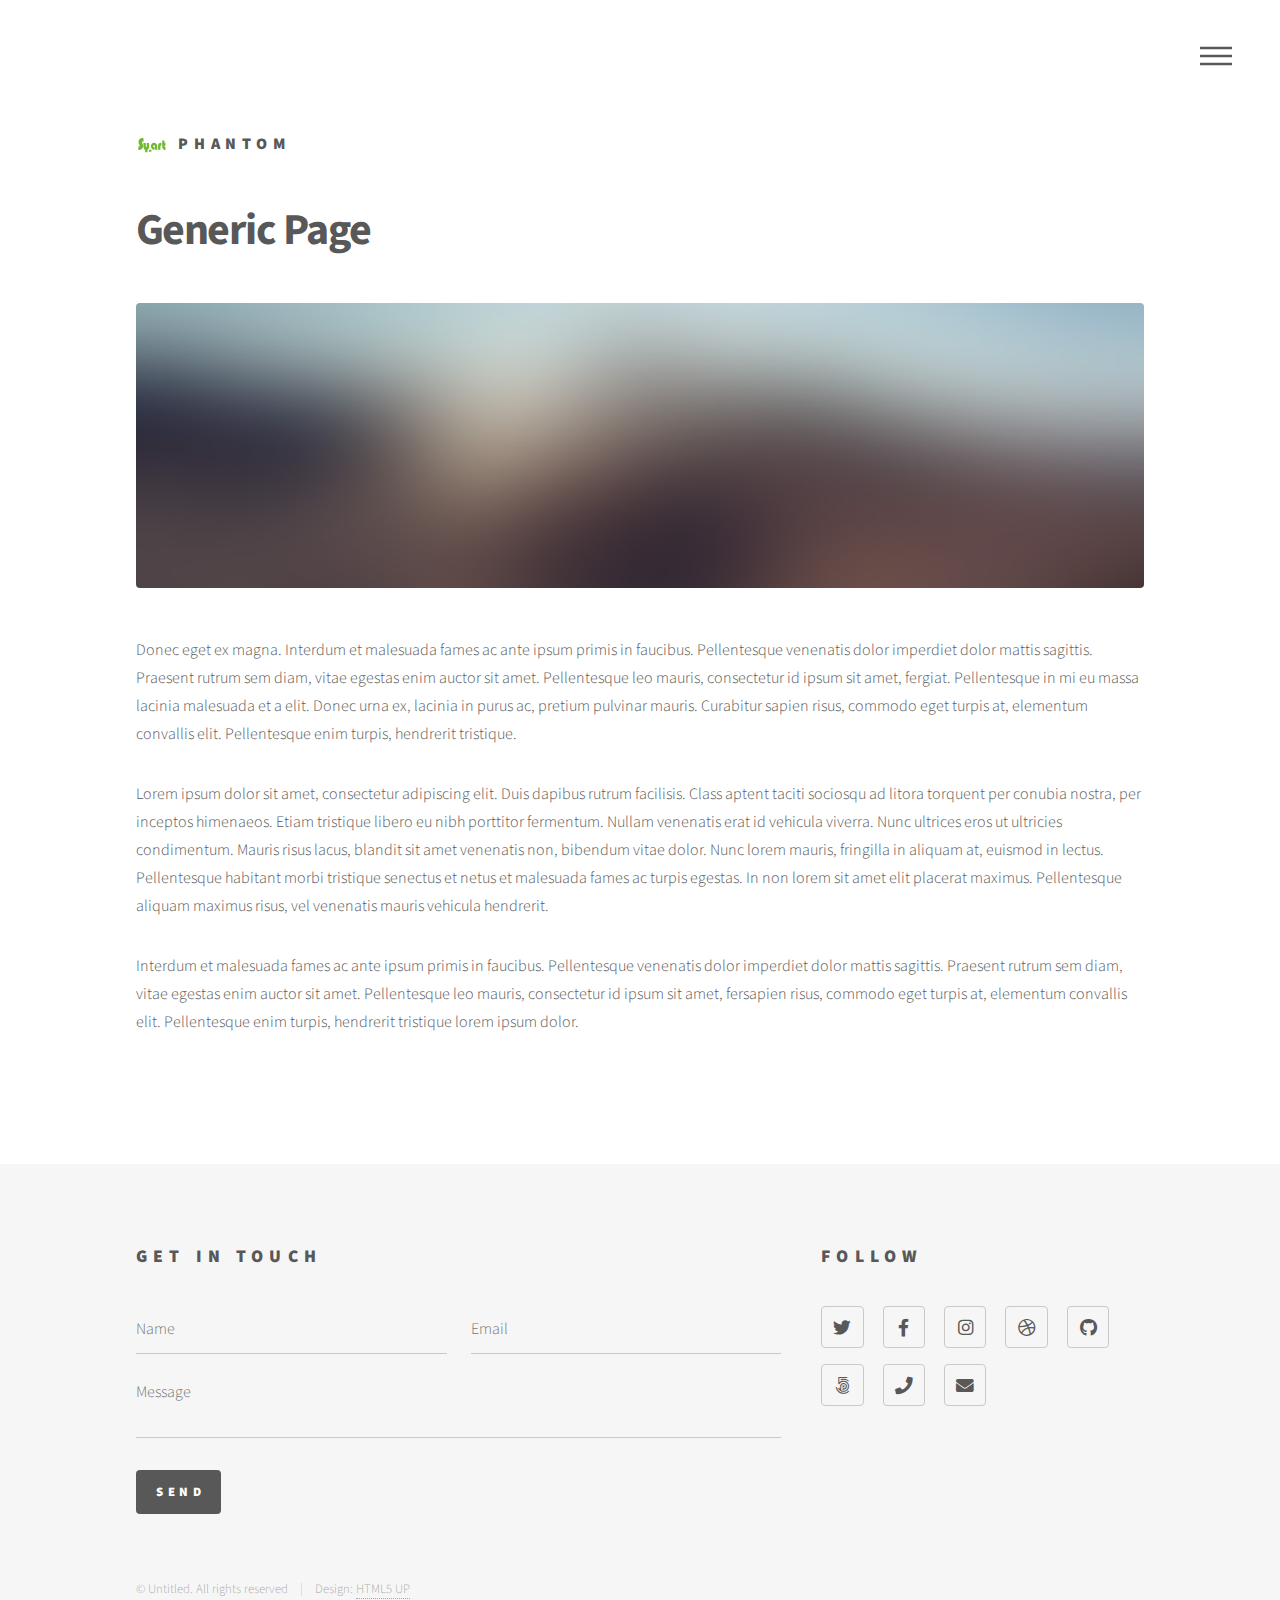
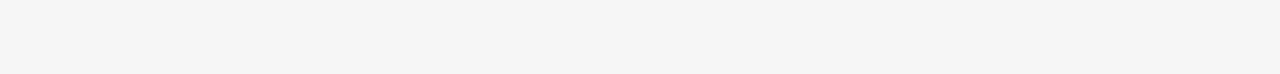
<file: generic.html>
<!DOCTYPE HTML>
<!--
	Phantom by HTML5 UP
	html5up.net | @ajlkn
	Free for personal and commercial use under the CCA 3.0 license (html5up.net/license)
-->
<html>
	<head>
		<title>Generic - Phantom by HTML5 UP</title>
		<meta charset="utf-8" />
		<meta name="viewport" content="width=device-width, initial-scale=1, user-scalable=no" />
		<link rel="stylesheet" href="assets/css/main.css" />
		<noscript><link rel="stylesheet" href="assets/css/noscript.css" /></noscript>
	</head>
	<body class="is-preload">
		<!-- Wrapper -->
			<div id="wrapper">

				<!-- Header -->
					<header id="header">
						<div class="inner">

							<!-- Logo -->
								<a href="index.html" class="logo">
									<span class="symbol"><img src="images/logo.svg" alt="" /></span><span class="title">Phantom</span>
								</a>

							<!-- Nav -->
								<nav>
									<ul>
										<li><a href="#menu">Menu</a></li>
									</ul>
								</nav>

						</div>
					</header>

				<!-- Menu -->
					<nav id="menu">
						<h2>Menu</h2>
						<ul>
							<li><a href="index.html">Home</a></li>
							<li><a href="generic.html">Ipsum veroeros</a></li>
							<li><a href="generic.html">Tempus etiam</a></li>
							<li><a href="generic.html">Consequat dolor</a></li>
							<li><a href="elements.html">Elements</a></li>
						</ul>
					</nav>

				<!-- Main -->
					<div id="main">
						<div class="inner">
							<h1>Generic Page</h1>
							<span class="image main"><img src="images/pic13.jpg" alt="" /></span>
							<p>Donec eget ex magna. Interdum et malesuada fames ac ante ipsum primis in faucibus. Pellentesque venenatis dolor imperdiet dolor mattis sagittis. Praesent rutrum sem diam, vitae egestas enim auctor sit amet. Pellentesque leo mauris, consectetur id ipsum sit amet, fergiat. Pellentesque in mi eu massa lacinia malesuada et a elit. Donec urna ex, lacinia in purus ac, pretium pulvinar mauris. Curabitur sapien risus, commodo eget turpis at, elementum convallis elit. Pellentesque enim turpis, hendrerit tristique.</p>
							<p>Lorem ipsum dolor sit amet, consectetur adipiscing elit. Duis dapibus rutrum facilisis. Class aptent taciti sociosqu ad litora torquent per conubia nostra, per inceptos himenaeos. Etiam tristique libero eu nibh porttitor fermentum. Nullam venenatis erat id vehicula viverra. Nunc ultrices eros ut ultricies condimentum. Mauris risus lacus, blandit sit amet venenatis non, bibendum vitae dolor. Nunc lorem mauris, fringilla in aliquam at, euismod in lectus. Pellentesque habitant morbi tristique senectus et netus et malesuada fames ac turpis egestas. In non lorem sit amet elit placerat maximus. Pellentesque aliquam maximus risus, vel venenatis mauris vehicula hendrerit.</p>
							<p>Interdum et malesuada fames ac ante ipsum primis in faucibus. Pellentesque venenatis dolor imperdiet dolor mattis sagittis. Praesent rutrum sem diam, vitae egestas enim auctor sit amet. Pellentesque leo mauris, consectetur id ipsum sit amet, fersapien risus, commodo eget turpis at, elementum convallis elit. Pellentesque enim turpis, hendrerit tristique lorem ipsum dolor.</p>
						</div>
					</div>

				<!-- Footer -->
					<footer id="footer">
						<div class="inner">
							<section>
								<h2>Get in touch</h2>
								<form method="post" action="#">
									<div class="fields">
										<div class="field half">
											<input type="text" name="name" id="name" placeholder="Name" />
										</div>
										<div class="field half">
											<input type="email" name="email" id="email" placeholder="Email" />
										</div>
										<div class="field">
											<textarea name="message" id="message" placeholder="Message"></textarea>
										</div>
									</div>
									<ul class="actions">
										<li><input type="submit" value="Send" class="primary" /></li>
									</ul>
								</form>
							</section>
							<section>
								<h2>Follow</h2>
								<ul class="icons">
									<li><a href="#" class="icon brands style2 fa-twitter"><span class="label">Twitter</span></a></li>
									<li><a href="#" class="icon brands style2 fa-facebook-f"><span class="label">Facebook</span></a></li>
									<li><a href="#" class="icon brands style2 fa-instagram"><span class="label">Instagram</span></a></li>
									<li><a href="#" class="icon brands style2 fa-dribbble"><span class="label">Dribbble</span></a></li>
									<li><a href="#" class="icon brands style2 fa-github"><span class="label">GitHub</span></a></li>
									<li><a href="#" class="icon brands style2 fa-500px"><span class="label">500px</span></a></li>
									<li><a href="#" class="icon solid style2 fa-phone"><span class="label">Phone</span></a></li>
									<li><a href="#" class="icon solid style2 fa-envelope"><span class="label">Email</span></a></li>
								</ul>
							</section>
							<ul class="copyright">
								<li>&copy; Untitled. All rights reserved</li><li>Design: <a href="http://html5up.net">HTML5 UP</a></li>
							</ul>
						</div>
					</footer>

			</div>

		<!-- Scripts -->
			<script src="assets/js/jquery.min.js"></script>
			<script src="assets/js/browser.min.js"></script>
			<script src="assets/js/breakpoints.min.js"></script>
			<script src="assets/js/util.js"></script>
			<script src="assets/js/main.js"></script>

	</body>
</html>
</file>
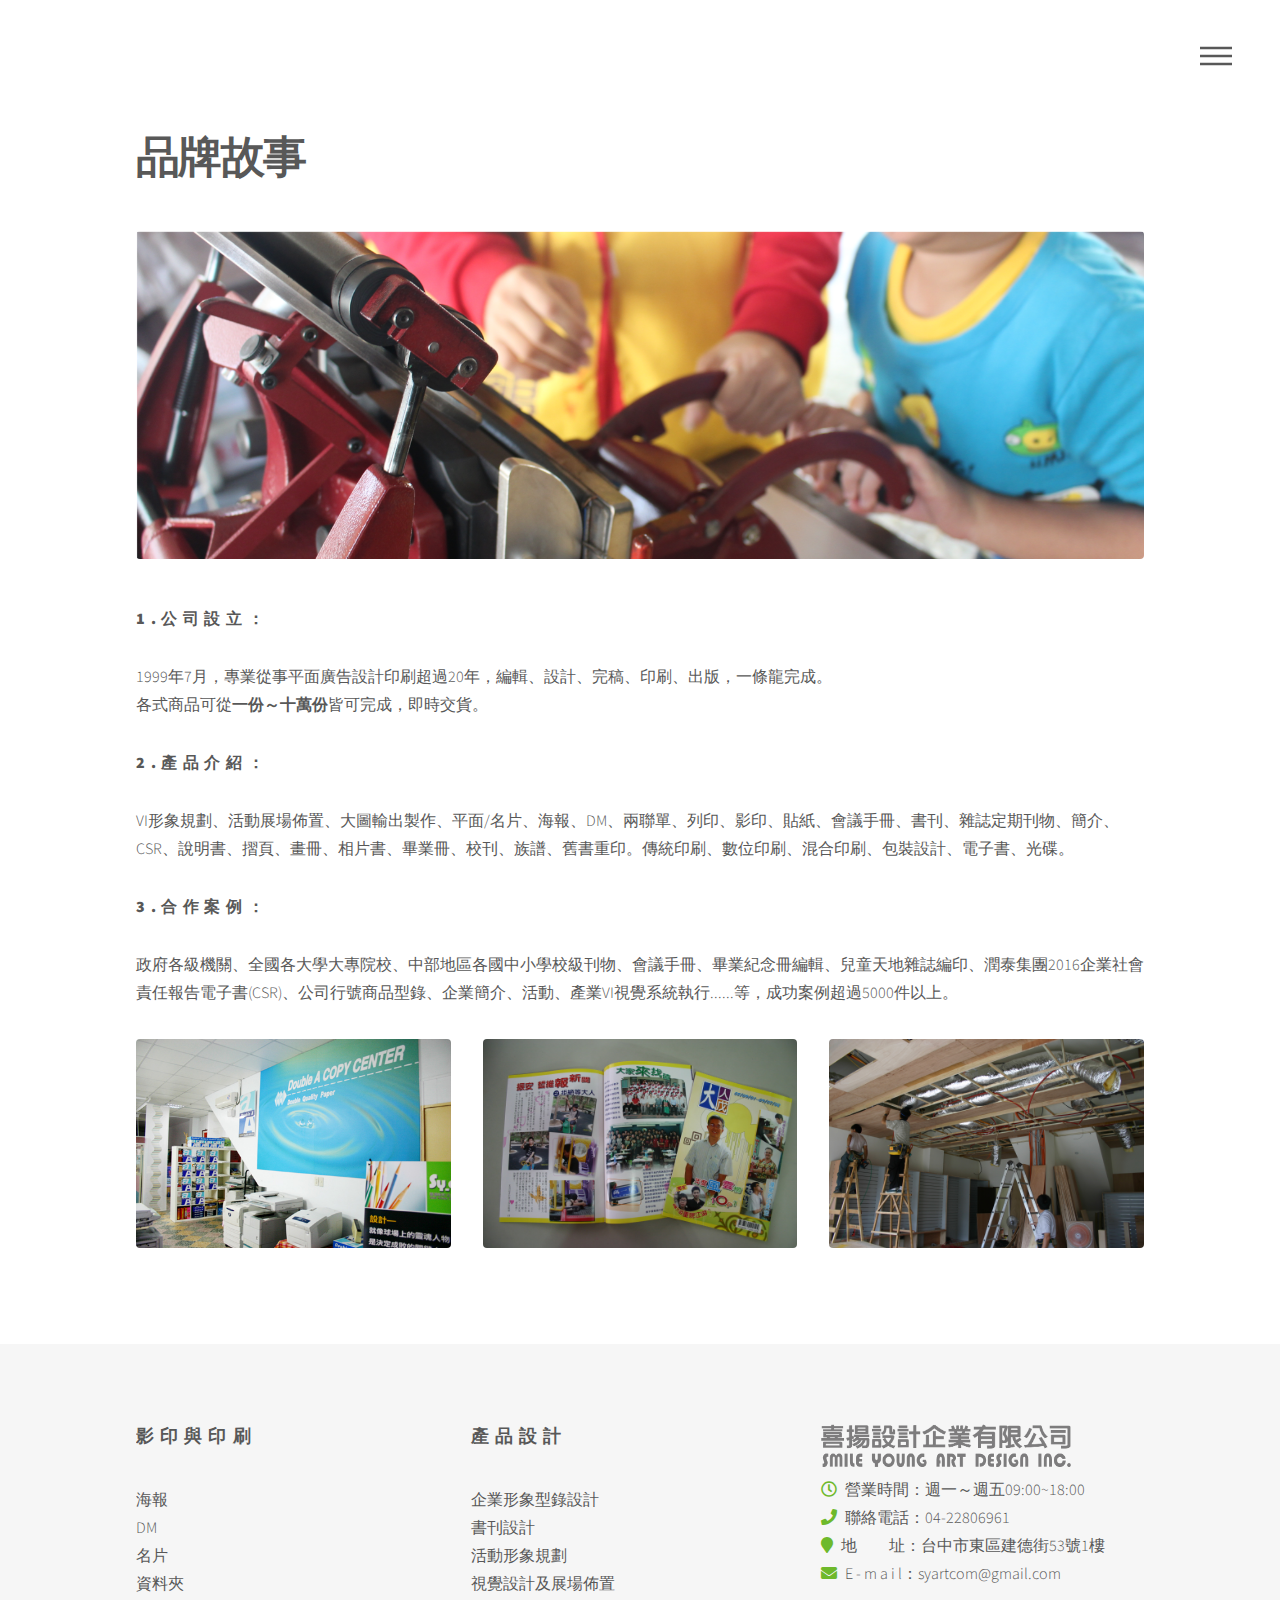
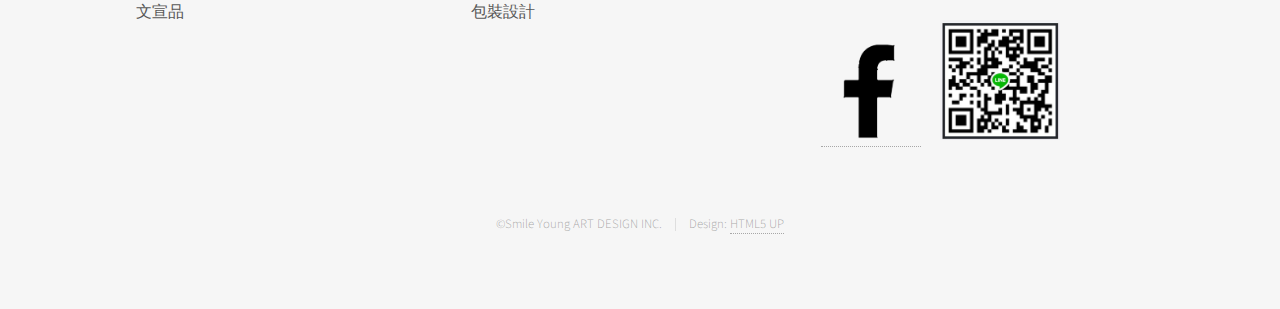
<file: history.html>
<!DOCTYPE HTML>
<!--
	Phantom by HTML5 UP
	html5up.net | @ajlkn
	Free for personal and commercial use under the CCA 3.0 license (html5up.net/license)
-->
<html>
	<head>
        <link rel="shortcut icon" href="images/syart%20logo.png">
		<title>喜揚設計</title>
		<meta charset="utf-8" />
		<meta name="viewport" content="width=device-width, initial-scale=1, user-scalable=no" />
		<link rel="stylesheet" href="assets/css/main.css" />
		<noscript><link rel="stylesheet" href="assets/css/noscript.css" /></noscript>
	</head>
	<body class="is-preload">
		<!-- Wrapper -->
			<div id="wrapper">

				<!-- Header -->
					<header id="header">
						<div class="inner">

							<!-- Logo -->
								

							<!-- Nav -->
								<nav>
									<ul>
										<li><a href="#menu">Menu</a></li>
									</ul>
								</nav>

						</div>
					</header>

				<!-- Menu -->
					<nav id="menu">
						<h2>Menu</h2>
						<ul>
							<li><a href="index.html">Home</a></li>
							<li><a href="history.html">品牌故事</a></li>
							<li><a href="design.html">設計編輯</a></li>
							<li><a href="print.html">影印印刷</a></li>
                            <li><a href="Imageoutput.html">海報輸出</a></li>
							<li><a href="digital.html">數位商品</a></li>
                            <li><a href="Upload%EF%BC%86price.html">上傳與報價</a></li>
                            <li><a target="_blank"  href="https://docs.google.com/forms/d/1MmACePBDUJdCWbT32zVpVvkegXLHERx-RGK_DHnNOso/edit">檔案上傳專區</a></li>
						</ul>
					</nav>

				<!-- Main -->
					<div id="main">
						<div class="inner">
							<h1>品牌故事</h1>
							<span class="image main"><img src="images/historybig.png" alt="" /></span>
                            <h3>1.公司設立：</h3>
                            <p>1999年7月，專業從事平面廣告設計印刷超過20年，編輯、設計、完稿、印刷、出版，一條龍完成。<br>各式商品可從<b>一份～十萬份</b>皆可完成，即時交貨。</p>
                            <h3>2.產品介紹：</h3><p>VI形象規劃、活動展場佈置、大圖輸出製作、平面/名片、海報、DM、兩聯單、列印、影印、貼紙、會議手冊、書刊、雜誌定期刊物、簡介、CSR、說明書、摺頁、畫冊、相片書、畢業冊、校刊、族譜、舊書重印。傳統印刷、數位印刷、混合印刷、包裝設計、電子書、光碟。</p>
                            <h3>3.合作案例：</h3>
                            <p>政府各級機關、全國各大學大專院校、中部地區各國中小學校級刊物、會議手冊、畢業紀念冊編輯、兒童天地雜誌編印、潤泰集團2016企業社會責任報告電子書(CSR)、公司行號商品型錄、企業簡介、活動、產業VI視覺系統執行......等，成功案例超過5000件以上。</p>
						<div class="row gtr-uniform">
											<div class="col-4"><span class="image fit"><img src="images/%E5%BF%AB%E6%84%8F%E9%80%9A%E8%A1%8C3.jpg" alt="" /></span></div>
											<div class="col-4"><span class="image fit"><img src="images/%E5%A4%A7%E6%88%8A%E4%BA%BA.JPG" alt="" /></span></div>
											<div class="col-4"><span class="image fit"><img src="images/%E6%96%BD%E5%B7%A5.jpg" alt="" /></span></div>
										</div>
                        </div>
                        
					</div>

				<!-- Footer --><footer id="footer">
						<div class="inner">
							<section>
                                <form method="post" action="#">
									<div class="fields">
										<div class="field half">
                                            
                                            <h2>影印與印刷</h2>
                                            <!a href="x">海報<br></a>
                                            <!a href="x">DM<br></a>
                                            <!a href="x">名片<br></a>
                                            <!a href="x">資料夾<br></a>
                                            <!a href="x">文宣品</a>     
										</div>
										<div class="field half">
                                            <h2>產品設計</h2>
                                            <!a href="x">企業形象型錄設計<br></a>
                                            <!a href="x">書刊設計<br></a>
                                            <!a href="x">活動形象規劃<br></a>
                                            <!a href="x">視覺設計及展場佈置<br></a>
                                            <!a href="x">包裝設計</a>
										</div>
										
									</div>
									
								</form>
							</section>
							<section>
                                <img src="images/SMAILE%20YOUNG.png" width="250">
                                <div class="fields">                                    <p><font color="#6EB92B"><i class="far fa-clock"></i></font>&ensp;營業時間：週一～週五09:00~18:00<br>
                                    <font color="#6EB92B"><i class="fas fa-phone"></i></font>&ensp;聯絡電話：04-22806961<br>
                                    <font color="#6EB92B"><i class="fas fa-map-marker"></i></font>&ensp;地&emsp;&emsp;址：台中市東區建德街53號1樓<br>
                                    <font color="#6EB92B"><i class="fas fa-envelope"></i></font>&ensp;E - m a i l：syartcom@gmail.com</p>
                               
                                   <a href="https://www.facebook.com/喜揚設計企業有限公司-252154618167443/" target="_blank"><img src="images/facebook.png" width="100" ></a>
                                    &emsp;<!a href="https://www.facebook.com/喜揚設計企業有限公司-252154618167443/" target="_blank"><img src="images/QRcode.png" width="120" ></a>
                                   
                                 
                                 
                           	</div>
							</section>
                        <br>
							<ul class="copyright">
                                <center><li>&copy;Smile Young ART DESIGN INC.</li><li>Design: <a href="http://html5up.net">HTML5 UP</a></li></center>
							</ul>
						</div>
					</footer>

			</div>

		<!-- Scripts -->
			<script src="assets/js/jquery.min.js"></script>
			<script src="assets/js/browser.min.js"></script>
			<script src="assets/js/breakpoints.min.js"></script>
			<script src="assets/js/util.js"></script>
			<script src="assets/js/main.js"></script>

	</body>
</html>
</file>
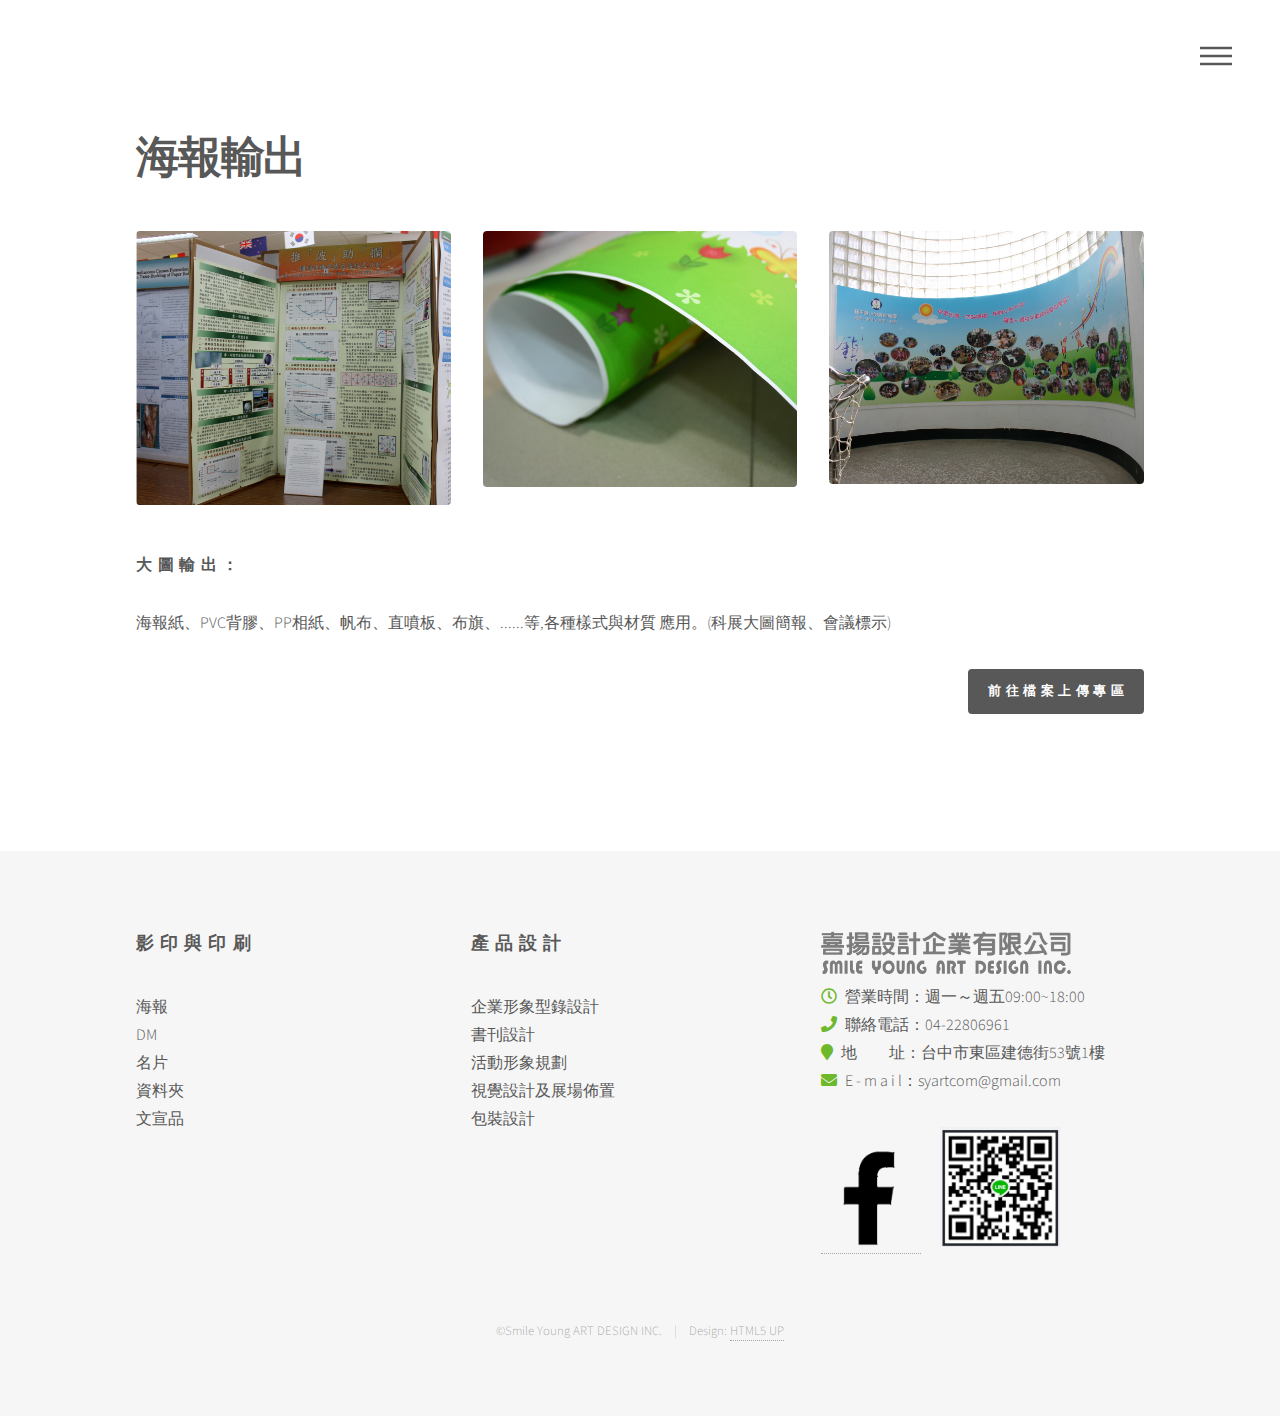
<file: Imageoutput.html>
<!DOCTYPE HTML>
<!--
	Phantom by HTML5 UP
	html5up.net | @ajlkn
	Free for personal and commercial use under the CCA 3.0 license (html5up.net/license)
-->
<html>
	<head>
        <link rel="shortcut icon" href="images/syart%20logo.png">
		<title>喜揚設計</title>
		<meta charset="utf-8" />
		<meta name="viewport" content="width=device-width, initial-scale=1, user-scalable=no" />
		<link rel="stylesheet" href="assets/css/main.css" />
		<noscript><link rel="stylesheet" href="assets/css/noscript.css" /></noscript>
	</head>
	<body class="is-preload">
		<!-- Wrapper -->
			<div id="wrapper">

				<!-- Header -->
					<header id="header">
						<div class="inner">

							<!-- Logo -->
								

							<!-- Nav -->
								<nav>
									<ul>
										<li><a href="#menu">Menu</a></li>
									</ul>
								</nav>

						</div>
					</header>

				<!-- Menu -->
					<nav id="menu">
						<h2>Menu</h2>
						<ul>
							<li><a href="index.html">Home</a></li>
							<li><a href="history.html">品牌故事</a></li>
							<li><a href="design.html">設計編輯</a></li>
							<li><a href="print.html">影印印刷</a></li>
                            <li><a href="Imageoutput.html">海報輸出</a></li>
							<li><a href="digital.html">數位商品</a></li>
                            <li><a href="Upload%EF%BC%86price.html">上傳與報價</a></li>
                            <li><a target="_blank"  href="https://docs.google.com/forms/d/1MmACePBDUJdCWbT32zVpVvkegXLHERx-RGK_DHnNOso/edit">檔案上傳專區</a></li>
						</ul>
					</nav>


				<!-- Main -->
					<div id="main">
						<div class="inner">
							<h1>海報輸出</h1>
							<span class="image main"><div class="row gtr-uniform">
											<div class="col-4"><span class="image fit"><img src="images/imageoutput.png" alt="" /></span></div>
											<div class="col-4"><span class="image fit"><img src="images/%E6%B5%B7%E5%A0%B1%E5%A4%A7%E5%9C%96.JPG" alt="" /></span></div>
											<div class="col-4"><span class="image fit"><img src="images/%E5%A4%A7%E6%B5%B7%E5%A0%B1.JPG" alt="" /></span></div>
										</div></span>
                            <h3>大圖輸出：</h3>
                            <p>海報紙、PVC背膠、PP相紙、帆布、直噴板、布旗、......等,各種樣式與材質
                                應用。(科展大圖簡報、會議標示)</p>
                     
                             <p align="right"><a href="https://docs.google.com/forms/u/3/d/1MmACePBDUJdCWbT32zVpVvkegXLHERx-RGK_DHnNOso/edit?usp=drive_web" target="_blank" class="button primary" >前往檔案上傳專區</a></p>
							
						</div>
					</div>

				<!-- Footer -->
                <footer id="footer">
						<div class="inner">
							<section>
                                <form method="post" action="#">
									<div class="fields">
										<div class="field half">
                                            
                                            <h2>影印與印刷</h2>
                                            <!a href="x">海報<br></a>
                                            <!a href="x">DM<br></a>
                                            <!a href="x">名片<br></a>
                                            <!a href="x">資料夾<br></a>
                                            <!a href="x">文宣品</a>     
										</div>
										<div class="field half">
                                            <h2>產品設計</h2>
                                            <!a href="x">企業形象型錄設計<br></a>
                                            <!a href="x">書刊設計<br></a>
                                            <!a href="x">活動形象規劃<br></a>
                                            <!a href="x">視覺設計及展場佈置<br></a>
                                            <!a href="x">包裝設計</a>
										</div>
										
									</div>
									
								</form>
							</section>
							<section>
                                <img src="images/SMAILE%20YOUNG.png" width="250">
                                <div class="fields">                                    <p><font color="#6EB92B"><i class="far fa-clock"></i></font>&ensp;營業時間：週一～週五09:00~18:00<br>
                                    <font color="#6EB92B"><i class="fas fa-phone"></i></font>&ensp;聯絡電話：04-22806961<br>
                                    <font color="#6EB92B"><i class="fas fa-map-marker"></i></font>&ensp;地&emsp;&emsp;址：台中市東區建德街53號1樓<br>
                                    <font color="#6EB92B"><i class="fas fa-envelope"></i></font>&ensp;E - m a i l：syartcom@gmail.com</p>
                               
                                   <a href="https://www.facebook.com/喜揚設計企業有限公司-252154618167443/" target="_blank"><img src="images/facebook.png" width="100" ></a>
                                    &emsp;<!a href="https://www.facebook.com/喜揚設計企業有限公司-252154618167443/" target="_blank"><img src="images/QRcode.png" width="120" ></a>
                                   
                                 
                                 
                           	</div>
							</section>
                        <br>
							<ul class="copyright">
                                <center><li>&copy;Smile Young ART DESIGN INC.</li><li>Design: <a href="http://html5up.net">HTML5 UP</a></li></center>
							</ul>
						</div>
					</footer>

			</div>

		<!-- Scripts -->
			<script src="assets/js/jquery.min.js"></script>
			<script src="assets/js/browser.min.js"></script>
			<script src="assets/js/breakpoints.min.js"></script>
			<script src="assets/js/util.js"></script>
			<script src="assets/js/main.js"></script>

	</body>
</html>
</file>
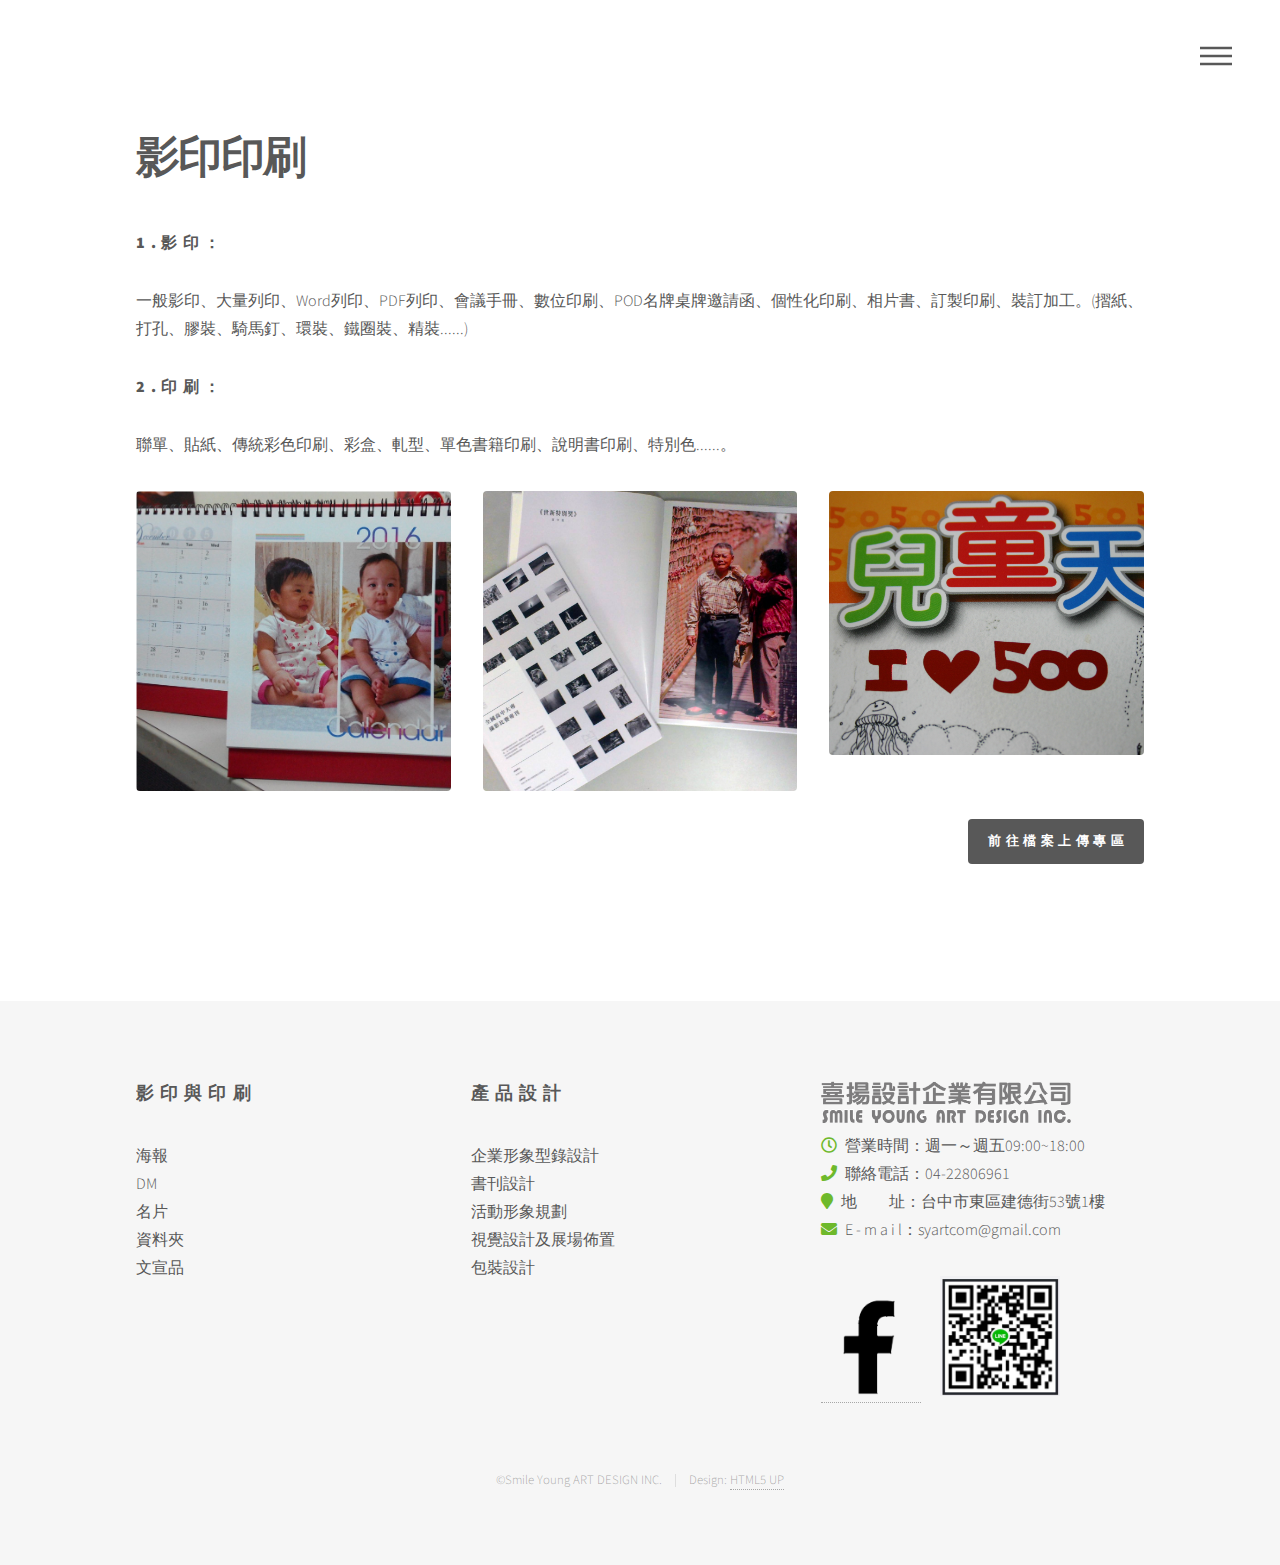
<file: print.html>
<!DOCTYPE HTML>
<!--
	Phantom by HTML5 UP
	html5up.net | @ajlkn
	Free for personal and commercial use under the CCA 3.0 license (html5up.net/license)
-->
<html>
	<head>
        <link rel="shortcut icon" href="images/syart%20logo.png">
		<title>喜揚設計</title>
		<meta charset="utf-8" />
		<meta name="viewport" content="width=device-width, initial-scale=1, user-scalable=no" />
		<link rel="stylesheet" href="assets/css/main.css" />
		<noscript><link rel="stylesheet" href="assets/css/noscript.css" /></noscript>
	</head>
	<body class="is-preload">
		<!-- Wrapper -->
			<div id="wrapper">

				<!-- Header -->
					<header id="header">
						<div class="inner">

							<!-- Logo -->
								

							<!-- Nav -->
								<nav>
									<ul>
										<li><a href="#menu">Menu</a></li>
									</ul>
								</nav>

						</div>
					</header>

				<!-- Menu -->
					<nav id="menu">
						<h2>Menu</h2>
						<ul>
							<li><a href="index.html">Home</a></li>
							<li><a href="history.html">品牌故事</a></li>
							<li><a href="design.html">設計編輯</a></li>
							<li><a href="print.html">影印印刷</a></li>
                            <li><a href="Imageoutput.html">海報輸出</a></li>
							<li><a href="digital.html">數位商品</a></li>
                            <li><a href="Upload%EF%BC%86price.html">上傳與報價</a></li>
                            <li><a target="_blank"  href="https://docs.google.com/forms/d/1MmACePBDUJdCWbT32zVpVvkegXLHERx-RGK_DHnNOso/edit">檔案上傳專區</a></li>
						</ul>
					</nav>


				<!-- Main -->
					<div id="main">
						<div class="inner">
							<h1>影印印刷</h1>
						
                            <h3>1.影印：</h3>
                            <p>一般影印、大量列印、Word列印、PDF列印、會議手冊、數位印刷、POD名牌桌牌邀請函、個性化印刷、相片書、訂製印刷、裝訂加工。(摺紙、打孔、膠裝、騎馬釘、環裝、鐵圈裝、精裝......)</p>
                            <h3>2.印刷：</h3>
                            <p>聯單、貼紙、傳統彩色印刷、彩盒、軋型、單色書籍印刷、說明書印刷、特別色......。</p>
                            
                            <div class="row gtr-uniform">
											<div class="col-4"><span class="image fit"><img src="images/month.png" alt="" /></span></div>
											<div class="col-4"><span class="image fit"><img src="images/book.png" alt="" /></span></div>
											<div class="col-4"><span class="image fit"><img src="images/%E5%85%92%E7%AB%A5%E5%A4%A9%E5%9C%B0.JPG" alt="" /></span></div>
										</div>
                            <br>
                            <p align="right"><a href="https://docs.google.com/forms/u/3/d/1MmACePBDUJdCWbT32zVpVvkegXLHERx-RGK_DHnNOso/edit?usp=drive_web" target="_blank" class="button primary" >前往檔案上傳專區</a></p>
							
                           
						</div>
					</div>

				<!-- Footer -->
					<footer id="footer">
						<div class="inner">
							<section>
                                <form method="post" action="#">
									<div class="fields">
										<div class="field half">
                                            
                                            <h2>影印與印刷</h2>
                                            <!a href="x">海報<br></a>
                                            <!a href="x">DM<br></a>
                                            <!a href="x">名片<br></a>
                                            <!a href="x">資料夾<br></a>
                                            <!a href="x">文宣品</a>     
										</div>
										<div class="field half">
                                            <h2>產品設計</h2>
                                            <!a href="x">企業形象型錄設計<br></a>
                                            <!a href="x">書刊設計<br></a>
                                            <!a href="x">活動形象規劃<br></a>
                                            <!a href="x">視覺設計及展場佈置<br></a>
                                            <!a href="x">包裝設計</a>
										</div>
										
									</div>
									
								</form>
							</section>
							<section>
                                <img src="images/SMAILE%20YOUNG.png" width="250">
                                <div class="fields">                                    <p><font color="#6EB92B"><i class="far fa-clock"></i></font>&ensp;營業時間：週一～週五09:00~18:00<br>
                                    <font color="#6EB92B"><i class="fas fa-phone"></i></font>&ensp;聯絡電話：04-22806961<br>
                                    <font color="#6EB92B"><i class="fas fa-map-marker"></i></font>&ensp;地&emsp;&emsp;址：台中市東區建德街53號1樓<br>
                                    <font color="#6EB92B"><i class="fas fa-envelope"></i></font>&ensp;E - m a i l：syartcom@gmail.com</p>
                               
                                   <a href="https://www.facebook.com/喜揚設計企業有限公司-252154618167443/" target="_blank"><img src="images/facebook.png" width="100" ></a>
                                    &emsp;<!a href="https://www.facebook.com/喜揚設計企業有限公司-252154618167443/" target="_blank"><img src="images/QRcode.png" width="120" ></a>
                                   
                                 
                                 
                           	</div>
							</section>
                        <br>
							<ul class="copyright">
                                <center><li>&copy;Smile Young ART DESIGN INC.</li><li>Design: <a href="http://html5up.net">HTML5 UP</a></li></center>
							</ul>
						</div>
					</footer>

			</div>

		<!-- Scripts -->
			<script src="assets/js/jquery.min.js"></script>
			<script src="assets/js/browser.min.js"></script>
			<script src="assets/js/breakpoints.min.js"></script>
			<script src="assets/js/util.js"></script>
			<script src="assets/js/main.js"></script>

	</body>
</html>
</file>
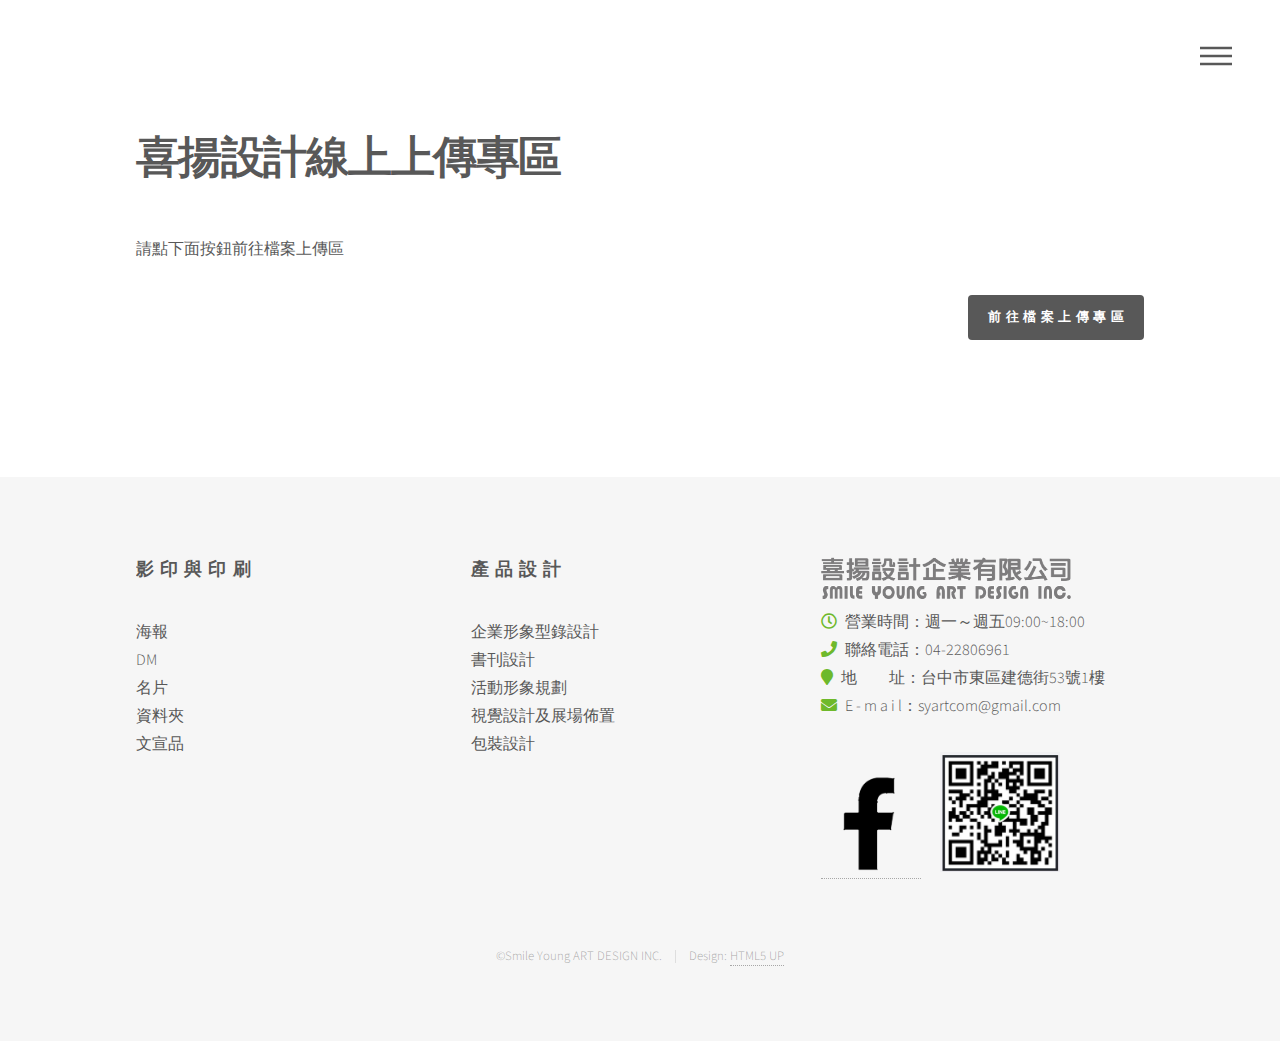
<file: Upload＆price.html>
<!DOCTYPE HTML>
<!--
	Phantom by HTML5 UP
	html5up.net | @ajlkn
	Free for personal and commercial use under the CCA 3.0 license (html5up.net/license)
-->
<html>
	<head>
        <link rel="shortcut icon" href="images/syart%20logo.png">
		<title>喜揚設計</title>
		<meta charset="utf-8" />
		<meta name="viewport" content="width=device-width, initial-scale=1, user-scalable=no" />
		<link rel="stylesheet" href="assets/css/main.css" />
		<noscript><link rel="stylesheet" href="assets/css/noscript.css" /></noscript>
	</head>
	<body class="is-preload">
		<!-- Wrapper -->
			<div id="wrapper">

				<!-- Header -->
					<header id="header">
						<div class="inner">

							<!-- Logo -->
								

							<!-- Nav -->
								<nav>
									<ul>
										<li><a href="#menu">Menu</a></li>
									</ul>
								</nav>

						</div>
					</header>

				<!-- Menu -->
					<nav id="menu">
						<h2>Menu</h2>
						<ul>
							<li><a href="index.html">Home</a></li>
							<li><a href="history.html">品牌故事</a></li>
							<li><a href="design.html">設計編輯</a></li>
							<li><a href="print.html">影印印刷</a></li>
                            <li><a href="Imageoutput.html">海報輸出</a></li>
							<li><a href="digital.html">數位商品</a></li>
                            <li><a href="Upload%EF%BC%86price.html">上傳與報價</a></li>
                            <li><a target="_blank"  href="https://docs.google.com/forms/d/1MmACePBDUJdCWbT32zVpVvkegXLHERx-RGK_DHnNOso/edit">檔案上傳專區</a></li>
						</ul>
					</nav>


				<!-- Main -->
					<div id="main">
						<div class="inner">
							<h1>喜揚設計線上上傳專區</h1>
                        <span class="image main"> </span>
                            <p>請點下面按鈕前往檔案上傳區</p>
                         
                                <p align="right"><a href="https://docs.google.com/forms/u/3/d/1MmACePBDUJdCWbT32zVpVvkegXLHERx-RGK_DHnNOso/edit?usp=drive_web" target="_blank" class="button primary" >前往檔案上傳專區</a></p> 
							
                        
                        
                        </div>
					</div>

				<!-- Footer -->
					<footer id="footer">
						<div class="inner">
							<section>
                                <form method="post" action="#">
									<div class="fields">
										<div class="field half">
                                            
                                            <h2>影印與印刷</h2>
                                            <!a href="x">海報<br></a>
                                            <!a href="x">DM<br></a>
                                            <!a href="x">名片<br></a>
                                            <!a href="x">資料夾<br></a>
                                            <!a href="x">文宣品</a>     
										</div>
										<div class="field half">
                                            <h2>產品設計</h2>
                                            <!a href="x">企業形象型錄設計<br></a>
                                            <!a href="x">書刊設計<br></a>
                                            <!a href="x">活動形象規劃<br></a>
                                            <!a href="x">視覺設計及展場佈置<br></a>
                                            <!a href="x">包裝設計</a>
										</div>
										
									</div>
									
								</form>
							</section>
							<section>
                                <img src="images/SMAILE%20YOUNG.png" width="250">
                                <div class="fields">                                    <p><font color="#6EB92B"><i class="far fa-clock"></i></font>&ensp;營業時間：週一～週五09:00~18:00<br>
                                    <font color="#6EB92B"><i class="fas fa-phone"></i></font>&ensp;聯絡電話：04-22806961<br>
                                    <font color="#6EB92B"><i class="fas fa-map-marker"></i></font>&ensp;地&emsp;&emsp;址：台中市東區建德街53號1樓<br>
                                    <font color="#6EB92B"><i class="fas fa-envelope"></i></font>&ensp;E - m a i l：syartcom@gmail.com</p>
                               
                                   <a href="https://www.facebook.com/喜揚設計企業有限公司-252154618167443/" target="_blank"><img src="images/facebook.png" width="100" ></a>
                                    &emsp;<!a href="https://www.facebook.com/喜揚設計企業有限公司-252154618167443/" target="_blank"><img src="images/QRcode.png" width="120" ></a>
                                   
                                 
                                 
                           	</div>
							</section>
                        <br>
							<ul class="copyright">
                                <center><li>&copy;Smile Young ART DESIGN INC.</li><li>Design: <a href="http://html5up.net">HTML5 UP</a></li></center>
							</ul>
						</div>
					</footer>

			</div>

		<!-- Scripts -->
			<script src="assets/js/jquery.min.js"></script>
			<script src="assets/js/browser.min.js"></script>
			<script src="assets/js/breakpoints.min.js"></script>
			<script src="assets/js/util.js"></script>
			<script src="assets/js/main.js"></script>

	</body>
</html>
</file>
<file: assets/css/noscript.css>
/*
	Phantom by HTML5 UP
	html5up.net | @ajlkn
	Free for personal and commercial use under the CCA 3.0 license (html5up.net/license)
*/

/* Tiles */

	body.is-preload .tiles article {
		-moz-transform: none;
		-webkit-transform: none;
		-ms-transform: none;
		transform: none;
		opacity: 1;
	}
</file>
<file: assets/css/main.css>
@import url(fontawesome-all.min.css);
@import url("https://fonts.googleapis.com/css?family=Source+Sans+Pro:300,700,900");

/*
	Phantom by HTML5 UP
	html5up.net | @ajlkn
	Free for personal and commercial use under the CCA 3.0 license (html5up.net/license)
*/

html, body, div, span, applet, object,
iframe, h1, h2, h3, h4, h5, h6, p, blockquote,
pre, a, abbr, acronym, address, big, cite,
code, del, dfn, em, img, ins, kbd, q, s, samp,
small, strike, strong, sub, sup, tt, var, b,
u, i, center, dl, dt, dd, ol, ul, li, fieldset,
form, label, legend, table, caption, tbody,
tfoot, thead, tr, th, td, article, aside,
canvas, details, embed, figure, figcaption,
footer, header, hgroup, menu, nav, output, ruby,
section, summary, time, mark, audio, video {
	margin: 0;
	padding: 0;
	border: 0;
	font-size: 100%;
	font: inherit;
	vertical-align: baseline;}

article, aside, details, figcaption, figure,
footer, header, hgroup, menu, nav, section {
	display: block;}

body {
	line-height: 1;
}

ol, ul {
	list-style: none;
}

blockquote, q {
	quotes: none;
}

	blockquote:before, blockquote:after, q:before, q:after {
		content: '';
		content: none;
	}

table {
	border-collapse: collapse;
	border-spacing: 0;
}

body {
	-webkit-text-size-adjust: none;
}

mark {
	background-color: transparent;
	color: inherit;
}

input::-moz-focus-inner {
	border: 0;
	padding: 0;
}

input, select, textarea {
	-moz-appearance: none;
	-webkit-appearance: none;
	-ms-appearance: none;
	appearance: none;
}

/* Basic */

	@-ms-viewport {
		width: device-width;
	}

	body {
		-ms-overflow-style: scrollbar;
	}

	@media screen and (max-width: 480px) {

		html, body {
			min-width: 320px;
		}

	}

	html {
		box-sizing: border-box;
	}

	*, *:before, *:after {
		box-sizing: inherit;
	}

	body {
		background: #ffffff;
	}

		body.is-preload *, body.is-preload *:before, body.is-preload *:after {
			-moz-animation: none !important;
			-webkit-animation: none !important;
			-ms-animation: none !important;
			animation: none !important;
			-moz-transition: none !important;
			-webkit-transition: none !important;
			-ms-transition: none !important;
			transition: none !important;
		}

/* Type */

	body, input, select, textarea {
		color: #585858;
		font-family: "Source Sans Pro", Helvetica, sans-serif;
		font-size: 16pt;
		font-weight: 300;
		line-height: 1.75;
	}

		@media screen and (max-width: 1680px) {

			body, input, select, textarea {
				font-size: 14pt;
			}

		}

		@media screen and (max-width: 1280px) {

			body, input, select, textarea {
				font-size: 12pt;
			}

		}

	a {
		-moz-transition: border-bottom-color 0.2s ease, color 0.2s ease;
		-webkit-transition: border-bottom-color 0.2s ease, color 0.2s ease;
		-ms-transition: border-bottom-color 0.2s ease, color 0.2s ease;
		transition: border-bottom-color 0.2s ease, color 0.2s ease;
		text-decoration: none;
		color: #585858;
		border-bottom: dotted 1px rgba(88, 88, 88, 0.5);
	}

		a:hover {
			border-bottom-color: transparent;
			color: #6EB92B !important;
		}

	strong, b {
		font-weight: 900;
	}

	em, i {
		font-style: italic;
	}

	p {
		margin: 0 0 2em 0;
	}

	h1 {
		font-size: 2.75em;
		font-weight: 700;
		line-height: 1.3;
		margin: 0 0 1em 0;
		letter-spacing: -0.035em;
	}

		h1 a {
			color: inherit;
		}

		@media screen and (max-width: 736px) {

			h1 {
				font-size: 2em;
				margin: 0 0 1em 0;
			}

		}

		@media screen and (max-width: 360px) {

			h1 {
				font-size: 1.75em;
			}

		}

	h2, h3, h4, h5, h6 {
		font-weight: 900;
		line-height: 1.5;
		margin: 0 0 2em 0;
		text-transform: uppercase;
		letter-spacing: 0.35em;
	}

		h2 a, h3 a, h4 a, h5 a, h6 a {
			color: inherit;
		}

	h2 {
		font-size: 1.1em;
	}

	h3 {
		font-size: 1em;
	}

	h4 {
		font-size: 0.8em;
	}

	h5 {
		font-size: 0.8em;
	}

	h6 {
		font-size: 0.8em;
	}

	@media screen and (max-width: 980px) {

		h1 br, h2 br, h3 br, h4 br, h5 br, h6 br {
			display: none;
		}

	}

	@media screen and (max-width: 736px) {

		h2 {
			font-size: 1em;
		}

		h3 {
			font-size: 0.8em;
		}

	}

	sub {
		font-size: 0.8em;
		position: relative;
		top: 0.5em;
	}

	sup {
		font-size: 0.8em;
		position: relative;
		top: -0.5em;
	}

	blockquote {
		border-left: solid 4px #c9c9c9;
		font-style: italic;
		margin: 0 0 2em 0;
		padding: 0.5em 0 0.5em 2em;
	}

	code {
		background: rgba(144, 144, 144, 0.075);
		border-radius: 4px;
		border: solid 1px #c9c9c9;
		font-family: "Courier New", monospace;
		font-size: 0.9em;
		margin: 0 0.25em;
		padding: 0.25em 0.65em;
	}

	pre {
		-webkit-overflow-scrolling: touch;
		font-family: "Courier New", monospace;
		font-size: 0.9em;
		margin: 0 0 2em 0;
	}

		pre code {
			display: block;
			line-height: 1.75;
			padding: 1em 1.5em;
			overflow-x: auto;
		}

	hr {
		border: 0;
		border-bottom: solid 1px #c9c9c9;
		margin: 2em 0;
	}

		hr.major {
			margin: 3em 0;
		}

	.align-left {
		text-align: left;
	}

	.align-center {
		text-align: center;
	}

	.align-right {
		text-align: right;
	}

/* Row */

	.row {
		display: flex;
		flex-wrap: wrap;
		box-sizing: border-box;
		align-items: stretch;
	}

		.row > * {
			box-sizing: border-box;
		}

		.row.gtr-uniform > * > :last-child {
			margin-bottom: 0;
		}

		.row.aln-left {
			justify-content: flex-start;
		}

		.row.aln-center {
			justify-content: center;
		}

		.row.aln-right {
			justify-content: flex-end;
		}

		.row.aln-top {
			align-items: flex-start;
		}

		.row.aln-middle {
			align-items: center;
		}

		.row.aln-bottom {
			align-items: flex-end;
		}

		.row > .imp {
			order: -1;
		}

		.row > .col-1 {
			width: 8.33333%;
		}

		.row > .off-1 {
			margin-left: 8.33333%;
		}

		.row > .col-2 {
			width: 16.66667%;
		}

		.row > .off-2 {
			margin-left: 16.66667%;
		}

		.row > .col-3 {
			width: 25%;
		}

		.row > .off-3 {
			margin-left: 25%;
		}

		.row > .col-4 {
			width: 33.33333%;
		}

		.row > .off-4 {
			margin-left: 33.33333%;
		}

		.row > .col-5 {
			width: 41.66667%;
		}

		.row > .off-5 {
			margin-left: 41.66667%;
		}

		.row > .col-6 {
			width: 50%;
		}

		.row > .off-6 {
			margin-left: 50%;
		}

		.row > .col-7 {
			width: 58.33333%;
		}

		.row > .off-7 {
			margin-left: 58.33333%;
		}

		.row > .col-8 {
			width: 66.66667%;
		}

		.row > .off-8 {
			margin-left: 66.66667%;
		}

		.row > .col-9 {
			width: 75%;
		}

		.row > .off-9 {
			margin-left: 75%;
		}

		.row > .col-10 {
			width: 83.33333%;
		}

		.row > .off-10 {
			margin-left: 83.33333%;
		}

		.row > .col-11 {
			width: 91.66667%;
		}

		.row > .off-11 {
			margin-left: 91.66667%;
		}

		.row > .col-12 {
			width: 100%;
		}

		.row > .off-12 {
			margin-left: 100%;
		}

		.row.gtr-0 {
			margin-top: 0;
			margin-left: 0em;
		}

			.row.gtr-0 > * {
				padding: 0 0 0 0em;
			}

			.row.gtr-0.gtr-uniform {
				margin-top: 0em;
			}

				.row.gtr-0.gtr-uniform > * {
					padding-top: 0em;
				}

		.row.gtr-25 {
			margin-top: 0;
			margin-left: -0.5em;
		}

			.row.gtr-25 > * {
				padding: 0 0 0 0.5em;
			}

			.row.gtr-25.gtr-uniform {
				margin-top: -0.5em;
			}

				.row.gtr-25.gtr-uniform > * {
					padding-top: 0.5em;
				}

		.row.gtr-50 {
			margin-top: 0;
			margin-left: -1em;
		}

			.row.gtr-50 > * {
				padding: 0 0 0 1em;
			}

			.row.gtr-50.gtr-uniform {
				margin-top: -1em;
			}

				.row.gtr-50.gtr-uniform > * {
					padding-top: 1em;
				}

		.row {
			margin-top: 0;
			margin-left: -2em;
		}

			.row > * {
				padding: 0 0 0 2em;
			}

			.row.gtr-uniform {
				margin-top: -2em;
			}

				.row.gtr-uniform > * {
					padding-top: 2em;
				}

		.row.gtr-150 {
			margin-top: 0;
			margin-left: -3em;
		}

			.row.gtr-150 > * {
				padding: 0 0 0 3em;
			}

			.row.gtr-150.gtr-uniform {
				margin-top: -3em;
			}

				.row.gtr-150.gtr-uniform > * {
					padding-top: 3em;
				}

		.row.gtr-200 {
			margin-top: 0;
			margin-left: -4em;
		}

			.row.gtr-200 > * {
				padding: 0 0 0 4em;
			}

			.row.gtr-200.gtr-uniform {
				margin-top: -4em;
			}

				.row.gtr-200.gtr-uniform > * {
					padding-top: 4em;
				}

		@media screen and (max-width: 1680px) {

			.row {
				display: flex;
				flex-wrap: wrap;
				box-sizing: border-box;
				align-items: stretch;
			}

				.row > * {
					box-sizing: border-box;
				}

				.row.gtr-uniform > * > :last-child {
					margin-bottom: 0;
				}

				.row.aln-left {
					justify-content: flex-start;
				}

				.row.aln-center {
					justify-content: center;
				}

				.row.aln-right {
					justify-content: flex-end;
				}

				.row.aln-top {
					align-items: flex-start;
				}

				.row.aln-middle {
					align-items: center;
				}

				.row.aln-bottom {
					align-items: flex-end;
				}

				.row > .imp-xlarge {
					order: -1;
				}

				.row > .col-1-xlarge {
					width: 8.33333%;
				}

				.row > .off-1-xlarge {
					margin-left: 8.33333%;
				}

				.row > .col-2-xlarge {
					width: 16.66667%;
				}

				.row > .off-2-xlarge {
					margin-left: 16.66667%;
				}

				.row > .col-3-xlarge {
					width: 25%;
				}

				.row > .off-3-xlarge {
					margin-left: 25%;
				}

				.row > .col-4-xlarge {
					width: 33.33333%;
				}

				.row > .off-4-xlarge {
					margin-left: 33.33333%;
				}

				.row > .col-5-xlarge {
					width: 41.66667%;
				}

				.row > .off-5-xlarge {
					margin-left: 41.66667%;
				}

				.row > .col-6-xlarge {
					width: 50%;
				}

				.row > .off-6-xlarge {
					margin-left: 50%;
				}

				.row > .col-7-xlarge {
					width: 58.33333%;
				}

				.row > .off-7-xlarge {
					margin-left: 58.33333%;
				}

				.row > .col-8-xlarge {
					width: 66.66667%;
				}

				.row > .off-8-xlarge {
					margin-left: 66.66667%;
				}

				.row > .col-9-xlarge {
					width: 75%;
				}

				.row > .off-9-xlarge {
					margin-left: 75%;
				}

				.row > .col-10-xlarge {
					width: 83.33333%;
				}

				.row > .off-10-xlarge {
					margin-left: 83.33333%;
				}

				.row > .col-11-xlarge {
					width: 91.66667%;
				}

				.row > .off-11-xlarge {
					margin-left: 91.66667%;
				}

				.row > .col-12-xlarge {
					width: 100%;
				}

				.row > .off-12-xlarge {
					margin-left: 100%;
				}

				.row.gtr-0 {
					margin-top: 0;
					margin-left: 0em;
				}

					.row.gtr-0 > * {
						padding: 0 0 0 0em;
					}

					.row.gtr-0.gtr-uniform {
						margin-top: 0em;
					}

						.row.gtr-0.gtr-uniform > * {
							padding-top: 0em;
						}

				.row.gtr-25 {
					margin-top: 0;
					margin-left: -0.5em;
				}

					.row.gtr-25 > * {
						padding: 0 0 0 0.5em;
					}

					.row.gtr-25.gtr-uniform {
						margin-top: -0.5em;
					}

						.row.gtr-25.gtr-uniform > * {
							padding-top: 0.5em;
						}

				.row.gtr-50 {
					margin-top: 0;
					margin-left: -1em;
				}

					.row.gtr-50 > * {
						padding: 0 0 0 1em;
					}

					.row.gtr-50.gtr-uniform {
						margin-top: -1em;
					}

						.row.gtr-50.gtr-uniform > * {
							padding-top: 1em;
						}

				.row {
					margin-top: 0;
					margin-left: -2em;
				}

					.row > * {
						padding: 0 0 0 2em;
					}

					.row.gtr-uniform {
						margin-top: -2em;
					}

						.row.gtr-uniform > * {
							padding-top: 2em;
						}

				.row.gtr-150 {
					margin-top: 0;
					margin-left: -3em;
				}

					.row.gtr-150 > * {
						padding: 0 0 0 3em;
					}

					.row.gtr-150.gtr-uniform {
						margin-top: -3em;
					}

						.row.gtr-150.gtr-uniform > * {
							padding-top: 3em;
						}

				.row.gtr-200 {
					margin-top: 0;
					margin-left: -4em;
				}

					.row.gtr-200 > * {
						padding: 0 0 0 4em;
					}

					.row.gtr-200.gtr-uniform {
						margin-top: -4em;
					}

						.row.gtr-200.gtr-uniform > * {
							padding-top: 4em;
						}

		}

		@media screen and (max-width: 1280px) {

			.row {
				display: flex;
				flex-wrap: wrap;
				box-sizing: border-box;
				align-items: stretch;
			}

				.row > * {
					box-sizing: border-box;
				}

				.row.gtr-uniform > * > :last-child {
					margin-bottom: 0;
				}

				.row.aln-left {
					justify-content: flex-start;
				}

				.row.aln-center {
					justify-content: center;
				}

				.row.aln-right {
					justify-content: flex-end;
				}

				.row.aln-top {
					align-items: flex-start;
				}

				.row.aln-middle {
					align-items: center;
				}

				.row.aln-bottom {
					align-items: flex-end;
				}

				.row > .imp-large {
					order: -1;
				}

				.row > .col-1-large {
					width: 8.33333%;
				}

				.row > .off-1-large {
					margin-left: 8.33333%;
				}

				.row > .col-2-large {
					width: 16.66667%;
				}

				.row > .off-2-large {
					margin-left: 16.66667%;
				}

				.row > .col-3-large {
					width: 25%;
				}

				.row > .off-3-large {
					margin-left: 25%;
				}

				.row > .col-4-large {
					width: 33.33333%;
				}

				.row > .off-4-large {
					margin-left: 33.33333%;
				}

				.row > .col-5-large {
					width: 41.66667%;
				}

				.row > .off-5-large {
					margin-left: 41.66667%;
				}

				.row > .col-6-large {
					width: 50%;
				}

				.row > .off-6-large {
					margin-left: 50%;
				}

				.row > .col-7-large {
					width: 58.33333%;
				}

				.row > .off-7-large {
					margin-left: 58.33333%;
				}

				.row > .col-8-large {
					width: 66.66667%;
				}

				.row > .off-8-large {
					margin-left: 66.66667%;
				}

				.row > .col-9-large {
					width: 75%;
				}

				.row > .off-9-large {
					margin-left: 75%;
				}

				.row > .col-10-large {
					width: 83.33333%;
				}

				.row > .off-10-large {
					margin-left: 83.33333%;
				}

				.row > .col-11-large {
					width: 91.66667%;
				}

				.row > .off-11-large {
					margin-left: 91.66667%;
				}

				.row > .col-12-large {
					width: 100%;
				}

				.row > .off-12-large {
					margin-left: 100%;
				}

				.row.gtr-0 {
					margin-top: 0;
					margin-left: 0em;
				}

					.row.gtr-0 > * {
						padding: 0 0 0 0em;
					}

					.row.gtr-0.gtr-uniform {
						margin-top: 0em;
					}

						.row.gtr-0.gtr-uniform > * {
							padding-top: 0em;
						}

				.row.gtr-25 {
					margin-top: 0;
					margin-left: -0.5em;
				}

					.row.gtr-25 > * {
						padding: 0 0 0 0.5em;
					}

					.row.gtr-25.gtr-uniform {
						margin-top: -0.5em;
					}

						.row.gtr-25.gtr-uniform > * {
							padding-top: 0.5em;
						}

				.row.gtr-50 {
					margin-top: 0;
					margin-left: -1em;
				}

					.row.gtr-50 > * {
						padding: 0 0 0 1em;
					}

					.row.gtr-50.gtr-uniform {
						margin-top: -1em;
					}

						.row.gtr-50.gtr-uniform > * {
							padding-top: 1em;
						}

				.row {
					margin-top: 0;
					margin-left: -2em;
				}

					.row > * {
						padding: 0 0 0 2em;
					}

					.row.gtr-uniform {
						margin-top: -2em;
					}

						.row.gtr-uniform > * {
							padding-top: 2em;
						}

				.row.gtr-150 {
					margin-top: 0;
					margin-left: -3em;
				}

					.row.gtr-150 > * {
						padding: 0 0 0 3em;
					}

					.row.gtr-150.gtr-uniform {
						margin-top: -3em;
					}

						.row.gtr-150.gtr-uniform > * {
							padding-top: 3em;
						}

				.row.gtr-200 {
					margin-top: 0;
					margin-left: -4em;
				}

					.row.gtr-200 > * {
						padding: 0 0 0 4em;
					}

					.row.gtr-200.gtr-uniform {
						margin-top: -4em;
					}

						.row.gtr-200.gtr-uniform > * {
							padding-top: 4em;
						}

		}

		@media screen and (max-width: 980px) {

			.row {
				display: flex;
				flex-wrap: wrap;
				box-sizing: border-box;
				align-items: stretch;
			}

				.row > * {
					box-sizing: border-box;
				}

				.row.gtr-uniform > * > :last-child {
					margin-bottom: 0;
				}

				.row.aln-left {
					justify-content: flex-start;
				}

				.row.aln-center {
					justify-content: center;
				}

				.row.aln-right {
					justify-content: flex-end;
				}

				.row.aln-top {
					align-items: flex-start;
				}

				.row.aln-middle {
					align-items: center;
				}

				.row.aln-bottom {
					align-items: flex-end;
				}

				.row > .imp-medium {
					order: -1;
				}

				.row > .col-1-medium {
					width: 8.33333%;
				}

				.row > .off-1-medium {
					margin-left: 8.33333%;
				}

				.row > .col-2-medium {
					width: 16.66667%;
				}

				.row > .off-2-medium {
					margin-left: 16.66667%;
				}

				.row > .col-3-medium {
					width: 25%;
				}

				.row > .off-3-medium {
					margin-left: 25%;
				}

				.row > .col-4-medium {
					width: 33.33333%;
				}

				.row > .off-4-medium {
					margin-left: 33.33333%;
				}

				.row > .col-5-medium {
					width: 41.66667%;
				}

				.row > .off-5-medium {
					margin-left: 41.66667%;
				}

				.row > .col-6-medium {
					width: 50%;
				}

				.row > .off-6-medium {
					margin-left: 50%;
				}

				.row > .col-7-medium {
					width: 58.33333%;
				}

				.row > .off-7-medium {
					margin-left: 58.33333%;
				}

				.row > .col-8-medium {
					width: 66.66667%;
				}

				.row > .off-8-medium {
					margin-left: 66.66667%;
				}

				.row > .col-9-medium {
					width: 75%;
				}

				.row > .off-9-medium {
					margin-left: 75%;
				}

				.row > .col-10-medium {
					width: 83.33333%;
				}

				.row > .off-10-medium {
					margin-left: 83.33333%;
				}

				.row > .col-11-medium {
					width: 91.66667%;
				}

				.row > .off-11-medium {
					margin-left: 91.66667%;
				}

				.row > .col-12-medium {
					width: 100%;
				}

				.row > .off-12-medium {
					margin-left: 100%;
				}

				.row.gtr-0 {
					margin-top: 0;
					margin-left: 0em;
				}

					.row.gtr-0 > * {
						padding: 0 0 0 0em;
					}

					.row.gtr-0.gtr-uniform {
						margin-top: 0em;
					}

						.row.gtr-0.gtr-uniform > * {
							padding-top: 0em;
						}

				.row.gtr-25 {
					margin-top: 0;
					margin-left: -0.375em;
				}

					.row.gtr-25 > * {
						padding: 0 0 0 0.375em;
					}

					.row.gtr-25.gtr-uniform {
						margin-top: -0.375em;
					}

						.row.gtr-25.gtr-uniform > * {
							padding-top: 0.375em;
						}

				.row.gtr-50 {
					margin-top: 0;
					margin-left: -0.75em;
				}

					.row.gtr-50 > * {
						padding: 0 0 0 0.75em;
					}

					.row.gtr-50.gtr-uniform {
						margin-top: -0.75em;
					}

						.row.gtr-50.gtr-uniform > * {
							padding-top: 0.75em;
						}

				.row {
					margin-top: 0;
					margin-left: -1.5em;
				}

					.row > * {
						padding: 0 0 0 1.5em;
					}

					.row.gtr-uniform {
						margin-top: -1.5em;
					}

						.row.gtr-uniform > * {
							padding-top: 1.5em;
						}

				.row.gtr-150 {
					margin-top: 0;
					margin-left: -2.25em;
				}

					.row.gtr-150 > * {
						padding: 0 0 0 2.25em;
					}

					.row.gtr-150.gtr-uniform {
						margin-top: -2.25em;
					}

						.row.gtr-150.gtr-uniform > * {
							padding-top: 2.25em;
						}

				.row.gtr-200 {
					margin-top: 0;
					margin-left: -3em;
				}

					.row.gtr-200 > * {
						padding: 0 0 0 3em;
					}

					.row.gtr-200.gtr-uniform {
						margin-top: -3em;
					}

						.row.gtr-200.gtr-uniform > * {
							padding-top: 3em;
						}

		}

		@media screen and (max-width: 736px) {

			.row {
				display: flex;
				flex-wrap: wrap;
				box-sizing: border-box;
				align-items: stretch;
			}

				.row > * {
					box-sizing: border-box;
				}

				.row.gtr-uniform > * > :last-child {
					margin-bottom: 0;
				}

				.row.aln-left {
					justify-content: flex-start;
				}

				.row.aln-center {
					justify-content: center;
				}

				.row.aln-right {
					justify-content: flex-end;
				}

				.row.aln-top {
					align-items: flex-start;
				}

				.row.aln-middle {
					align-items: center;
				}

				.row.aln-bottom {
					align-items: flex-end;
				}

				.row > .imp-small {
					order: -1;
				}

				.row > .col-1-small {
					width: 8.33333%;
				}

				.row > .off-1-small {
					margin-left: 8.33333%;
				}

				.row > .col-2-small {
					width: 16.66667%;
				}

				.row > .off-2-small {
					margin-left: 16.66667%;
				}

				.row > .col-3-small {
					width: 25%;
				}

				.row > .off-3-small {
					margin-left: 25%;
				}

				.row > .col-4-small {
					width: 33.33333%;
				}

				.row > .off-4-small {
					margin-left: 33.33333%;
				}

				.row > .col-5-small {
					width: 41.66667%;
				}

				.row > .off-5-small {
					margin-left: 41.66667%;
				}

				.row > .col-6-small {
					width: 50%;
				}

				.row > .off-6-small {
					margin-left: 50%;
				}

				.row > .col-7-small {
					width: 58.33333%;
				}

				.row > .off-7-small {
					margin-left: 58.33333%;
				}

				.row > .col-8-small {
					width: 66.66667%;
				}

				.row > .off-8-small {
					margin-left: 66.66667%;
				}

				.row > .col-9-small {
					width: 75%;
				}

				.row > .off-9-small {
					margin-left: 75%;
				}

				.row > .col-10-small {
					width: 83.33333%;
				}

				.row > .off-10-small {
					margin-left: 83.33333%;
				}

				.row > .col-11-small {
					width: 91.66667%;
				}

				.row > .off-11-small {
					margin-left: 91.66667%;
				}

				.row > .col-12-small {
					width: 100%;
				}

				.row > .off-12-small {
					margin-left: 100%;
				}

				.row.gtr-0 {
					margin-top: 0;
					margin-left: 0em;
				}

					.row.gtr-0 > * {
						padding: 0 0 0 0em;
					}

					.row.gtr-0.gtr-uniform {
						margin-top: 0em;
					}

						.row.gtr-0.gtr-uniform > * {
							padding-top: 0em;
						}

				.row.gtr-25 {
					margin-top: 0;
					margin-left: -0.25em;
				}

					.row.gtr-25 > * {
						padding: 0 0 0 0.25em;
					}

					.row.gtr-25.gtr-uniform {
						margin-top: -0.25em;
					}

						.row.gtr-25.gtr-uniform > * {
							padding-top: 0.25em;
						}

				.row.gtr-50 {
					margin-top: 0;
					margin-left: -0.5em;
				}

					.row.gtr-50 > * {
						padding: 0 0 0 0.5em;
					}

					.row.gtr-50.gtr-uniform {
						margin-top: -0.5em;
					}

						.row.gtr-50.gtr-uniform > * {
							padding-top: 0.5em;
						}

				.row {
					margin-top: 0;
					margin-left: -1em;
				}

					.row > * {
						padding: 0 0 0 1em;
					}

					.row.gtr-uniform {
						margin-top: -1em;
					}

						.row.gtr-uniform > * {
							padding-top: 1em;
						}

				.row.gtr-150 {
					margin-top: 0;
					margin-left: -1.5em;
				}

					.row.gtr-150 > * {
						padding: 0 0 0 1.5em;
					}

					.row.gtr-150.gtr-uniform {
						margin-top: -1.5em;
					}

						.row.gtr-150.gtr-uniform > * {
							padding-top: 1.5em;
						}

				.row.gtr-200 {
					margin-top: 0;
					margin-left: -2em;
				}

					.row.gtr-200 > * {
						padding: 0 0 0 2em;
					}

					.row.gtr-200.gtr-uniform {
						margin-top: -2em;
					}

						.row.gtr-200.gtr-uniform > * {
							padding-top: 2em;
						}

		}

		@media screen and (max-width: 480px) {

			.row {
				display: flex;
				flex-wrap: wrap;
				box-sizing: border-box;
				align-items: stretch;
			}

				.row > * {
					box-sizing: border-box;
				}

				.row.gtr-uniform > * > :last-child {
					margin-bottom: 0;
				}

				.row.aln-left {
					justify-content: flex-start;
				}

				.row.aln-center {
					justify-content: center;
				}

				.row.aln-right {
					justify-content: flex-end;
				}

				.row.aln-top {
					align-items: flex-start;
				}

				.row.aln-middle {
					align-items: center;
				}

				.row.aln-bottom {
					align-items: flex-end;
				}

				.row > .imp-xsmall {
					order: -1;
				}

				.row > .col-1-xsmall {
					width: 8.33333%;
				}

				.row > .off-1-xsmall {
					margin-left: 8.33333%;
				}

				.row > .col-2-xsmall {
					width: 16.66667%;
				}

				.row > .off-2-xsmall {
					margin-left: 16.66667%;
				}

				.row > .col-3-xsmall {
					width: 25%;
				}

				.row > .off-3-xsmall {
					margin-left: 25%;
				}

				.row > .col-4-xsmall {
					width: 33.33333%;
				}

				.row > .off-4-xsmall {
					margin-left: 33.33333%;
				}

				.row > .col-5-xsmall {
					width: 41.66667%;
				}

				.row > .off-5-xsmall {
					margin-left: 41.66667%;
				}

				.row > .col-6-xsmall {
					width: 50%;
				}

				.row > .off-6-xsmall {
					margin-left: 50%;
				}

				.row > .col-7-xsmall {
					width: 58.33333%;
				}

				.row > .off-7-xsmall {
					margin-left: 58.33333%;
				}

				.row > .col-8-xsmall {
					width: 66.66667%;
				}

				.row > .off-8-xsmall {
					margin-left: 66.66667%;
				}

				.row > .col-9-xsmall {
					width: 75%;
				}

				.row > .off-9-xsmall {
					margin-left: 75%;
				}

				.row > .col-10-xsmall {
					width: 83.33333%;
				}

				.row > .off-10-xsmall {
					margin-left: 83.33333%;
				}

				.row > .col-11-xsmall {
					width: 91.66667%;
				}

				.row > .off-11-xsmall {
					margin-left: 91.66667%;
				}

				.row > .col-12-xsmall {
					width: 100%;
				}

				.row > .off-12-xsmall {
					margin-left: 100%;
				}

				.row.gtr-0 {
					margin-top: 0;
					margin-left: 0em;
				}

					.row.gtr-0 > * {
						padding: 0 0 0 0em;
					}

					.row.gtr-0.gtr-uniform {
						margin-top: 0em;
					}

						.row.gtr-0.gtr-uniform > * {
							padding-top: 0em;
						}

				.row.gtr-25 {
					margin-top: 0;
					margin-left: -0.25em;
				}

					.row.gtr-25 > * {
						padding: 0 0 0 0.25em;
					}

					.row.gtr-25.gtr-uniform {
						margin-top: -0.25em;
					}

						.row.gtr-25.gtr-uniform > * {
							padding-top: 0.25em;
						}

				.row.gtr-50 {
					margin-top: 0;
					margin-left: -0.5em;
				}

					.row.gtr-50 > * {
						padding: 0 0 0 0.5em;
					}

					.row.gtr-50.gtr-uniform {
						margin-top: -0.5em;
					}

						.row.gtr-50.gtr-uniform > * {
							padding-top: 0.5em;
						}

				.row {
					margin-top: 0;
					margin-left: -1em;
				}

					.row > * {
						padding: 0 0 0 1em;
					}

					.row.gtr-uniform {
						margin-top: -1em;
					}

						.row.gtr-uniform > * {
							padding-top: 1em;
						}

				.row.gtr-150 {
					margin-top: 0;
					margin-left: -1.5em;
				}

					.row.gtr-150 > * {
						padding: 0 0 0 1.5em;
					}

					.row.gtr-150.gtr-uniform {
						margin-top: -1.5em;
					}

						.row.gtr-150.gtr-uniform > * {
							padding-top: 1.5em;
						}

				.row.gtr-200 {
					margin-top: 0;
					margin-left: -2em;
				}

					.row.gtr-200 > * {
						padding: 0 0 0 2em;
					}

					.row.gtr-200.gtr-uniform {
						margin-top: -2em;
					}

						.row.gtr-200.gtr-uniform > * {
							padding-top: 2em;
						}

		}

/* Section/Article */

	section.special, article.special {
		text-align: center;
	}

	header p {
		margin-top: -1em;
	}

	@media screen and (max-width: 736px) {

		header p {
			margin-top: 0;
		}

	}

/* Icon */

	.icon {
		text-decoration: none;
		border-bottom: none;
		position: relative;
	}

		.icon:before {
			-moz-osx-font-smoothing: grayscale;
			-webkit-font-smoothing: antialiased;
			display: inline-block;
			font-style: normal;
			font-variant: normal;
			text-rendering: auto;
			line-height: 1;
			text-transform: none !important;
			font-family: 'Font Awesome 5 Free';
			font-weight: 400;
		}

		.icon > .label {
			display: none;
		}

		.icon:before {
			line-height: inherit;
		}

		.icon.solid:before {
			font-weight: 900;
		}

		.icon.brands:before {
			font-family: 'Font Awesome 5 Brands';
		}

		.icon.style2 {
			-moz-transition: background-color 0.2s ease-in-out, color 0.2s ease-in-out, border-color 0.2s ease-in-out;
			-webkit-transition: background-color 0.2s ease-in-out, color 0.2s ease-in-out, border-color 0.2s ease-in-out;
			-ms-transition: background-color 0.2s ease-in-out, color 0.2s ease-in-out, border-color 0.2s ease-in-out;
			transition: background-color 0.2s ease-in-out, color 0.2s ease-in-out, border-color 0.2s ease-in-out;
			background-color: transparent;
			border: solid 1px #c9c9c9;
			border-radius: 4px;
			width: 2.65em;
			height: 2.65em;
			display: inline-block;
			text-align: center;
			line-height: 2.65em;
			color: inherit;
		}

			.icon.style2:before {
				font-size: 1.1em;
			}

			.icon.style2:hover {
				color: #6EB92B;
				border-color: #6EB92B;
			}

			.icon.style2:active {
				background-color: rgba(242, 132, 158, 0.1);
			}

/* List */

	ol {
		list-style: decimal;
		margin: 0 0 2em 0;
		padding-left: 1.25em;
	}

		ol li {
			padding-left: 0.25em;
		}

	ul {
		list-style: disc;
		margin: 0 0 2em 0;
		padding-left: 1em;
	}

		ul li {
			padding-left: 0.5em;
		}

		ul.alt {
			list-style: none;
			padding-left: 0;
		}

			ul.alt li {
				border-top: solid 1px #c9c9c9;
				padding: 0.5em 0;
			}

				ul.alt li:first-child {
					border-top: 0;
					padding-top: 0;
				}

	dl {
		margin: 0 0 2em 0;
	}

		dl dt {
			display: block;
			font-weight: 900;
			margin: 0 0 1em 0;
		}

		dl dd {
			margin-left: 2em;
		}

/* Actions */

	ul.actions {
		display: -moz-flex;
		display: -webkit-flex;
		display: -ms-flex;
		display: flex;
		cursor: default;
		list-style: none;
		margin-left: -1em;
		padding-left: 0;
	}

		ul.actions li {
			padding: 0 0 0 1em;
			vertical-align: middle;
		}

		ul.actions.special {
			-moz-justify-content: center;
			-webkit-justify-content: center;
			-ms-justify-content: center;
			justify-content: center;
			width: 100%;
			margin-left: 0;
		}

			ul.actions.special li:first-child {
				padding-left: 0;
			}

		ul.actions.stacked {
			-moz-flex-direction: column;
			-webkit-flex-direction: column;
			-ms-flex-direction: column;
			flex-direction: column;
			margin-left: 0;
		}

			ul.actions.stacked li {
				padding: 1.3em 0 0 0;
			}

				ul.actions.stacked li:first-child {
					padding-top: 0;
				}

		ul.actions.fit {
			width: calc(100% + 1em);
		}

			ul.actions.fit li {
				-moz-flex-grow: 1;
				-webkit-flex-grow: 1;
				-ms-flex-grow: 1;
				flex-grow: 1;
				-moz-flex-shrink: 1;
				-webkit-flex-shrink: 1;
				-ms-flex-shrink: 1;
				flex-shrink: 1;
				width: 100%;
			}

				ul.actions.fit li > * {
					width: 100%;
				}

			ul.actions.fit.stacked {
				width: 100%;
			}

		@media screen and (max-width: 480px) {

			ul.actions:not(.fixed) {
				-moz-flex-direction: column;
				-webkit-flex-direction: column;
				-ms-flex-direction: column;
				flex-direction: column;
				margin-left: 0;
				width: 100% !important;
			}

				ul.actions:not(.fixed) li {
					-moz-flex-grow: 1;
					-webkit-flex-grow: 1;
					-ms-flex-grow: 1;
					flex-grow: 1;
					-moz-flex-shrink: 1;
					-webkit-flex-shrink: 1;
					-ms-flex-shrink: 1;
					flex-shrink: 1;
					padding: 1em 0 0 0;
					text-align: center;
					width: 100%;
				}

					ul.actions:not(.fixed) li > * {
						width: 100%;
					}

					ul.actions:not(.fixed) li:first-child {
						padding-top: 0;
					}

					ul.actions:not(.fixed) li input[type="submit"],
					ul.actions:not(.fixed) li input[type="reset"],
					ul.actions:not(.fixed) li input[type="button"],
					ul.actions:not(.fixed) li button,
					ul.actions:not(.fixed) li .button {
						width: 100%;
					}

						ul.actions:not(.fixed) li input[type="submit"].icon:before,
						ul.actions:not(.fixed) li input[type="reset"].icon:before,
						ul.actions:not(.fixed) li input[type="button"].icon:before,
						ul.actions:not(.fixed) li button.icon:before,
						ul.actions:not(.fixed) li .button.icon:before {
							margin-left: -0.5rem;
						}

		}

/* Icons */

	ul.icons {
		cursor: default;
		list-style: none;
		padding-left: 0;
		margin: -1em 0 2em -1em;
	}

		ul.icons li {
			display: inline-block;
			padding: 1em 0 0 1em;
		}

/* Form */

	form {
		margin: 0 0 2em 0;
		overflow-x: hidden;
	}

		form > :last-child {
			margin-bottom: 0;
		}

		form > .fields {
			display: -moz-flex;
			display: -webkit-flex;
			display: -ms-flex;
			display: flex;
			-moz-flex-wrap: wrap;
			-webkit-flex-wrap: wrap;
			-ms-flex-wrap: wrap;
			flex-wrap: wrap;
			width: calc(100% + 3em);
			margin: -1.5em 0 2em -1.5em;
		}

			form > .fields > .field {
				-moz-flex-grow: 0;
				-webkit-flex-grow: 0;
				-ms-flex-grow: 0;
				flex-grow: 0;
				-moz-flex-shrink: 0;
				-webkit-flex-shrink: 0;
				-ms-flex-shrink: 0;
				flex-shrink: 0;
				padding: 1.5em 0 0 1.5em;
				width: calc(100% - 1.5em);
			}

				form > .fields > .field.half {
					width: calc(50% - 0.75em);
				}

				form > .fields > .field.third {
					width: calc(100%/3 - 0.5em);
				}

				form > .fields > .field.quarter {
					width: calc(25% - 0.375em);
				}

		@media screen and (max-width: 480px) {

			form > .fields {
				width: calc(100% + 3em);
				margin: -1.5em 0 2em -1.5em;
			}

				form > .fields > .field {
					padding: 1.5em 0 0 1.5em;
					width: calc(100% - 1.5em);
				}

					form > .fields > .field.half {
						width: calc(100% - 1.5em);
					}

					form > .fields > .field.third {
						width: calc(100% - 1.5em);
					}

					form > .fields > .field.quarter {
						width: calc(100% - 1.5em);
					}

		}

	label {
		display: block;
		font-size: 0.9em;
		font-weight: 900;
		margin: 0 0 1em 0;
	}

	input[type="text"],
	input[type="password"],
	input[type="email"],
	input[type="tel"],
	select,
	textarea {
		-moz-appearance: none;
		-webkit-appearance: none;
		-ms-appearance: none;
		appearance: none;
		background-color: transparent;
		border: none;
		border-radius: 0;
		border-bottom: solid 1px #c9c9c9;
		color: inherit;
		display: block;
		outline: 0;
		padding: 0;
		text-decoration: none;
		width: 100%;
	}

		input[type="text"]:invalid,
		input[type="password"]:invalid,
		input[type="email"]:invalid,
		input[type="tel"]:invalid,
		select:invalid,
		textarea:invalid {
			box-shadow: none;
		}

		input[type="text"]:focus,
		input[type="password"]:focus,
		input[type="email"]:focus,
		input[type="tel"]:focus,
		select:focus,
		textarea:focus {
			border-bottom-color: #5DC1CF;
			box-shadow: inset 0 -1px 0 0 #5DC1CF;
		}

	select {
		background-image: url("data:image/svg+xml;charset=utf8,%3Csvg xmlns='http://www.w3.org/2000/svg' width='40' height='40' preserveAspectRatio='none' viewBox='0 0 40 40'%3E%3Cpath d='M9.4,12.3l10.4,10.4l10.4-10.4c0.2-0.2,0.5-0.4,0.9-0.4c0.3,0,0.6,0.1,0.9,0.4l3.3,3.3c0.2,0.2,0.4,0.5,0.4,0.9 c0,0.4-0.1,0.6-0.4,0.9L20.7,31.9c-0.2,0.2-0.5,0.4-0.9,0.4c-0.3,0-0.6-0.1-0.9-0.4L4.3,17.3c-0.2-0.2-0.4-0.5-0.4-0.9 c0-0.4,0.1-0.6,0.4-0.9l3.3-3.3c0.2-0.2,0.5-0.4,0.9-0.4S9.1,12.1,9.4,12.3z' fill='%23c9c9c9' /%3E%3C/svg%3E");
		background-size: 1.25rem;
		background-repeat: no-repeat;
		background-position: calc(100% - 1rem) center;
		height: 3em;
		padding-right: 3em;
		text-overflow: ellipsis;
	}

		select option {
			background: #ffffff;
		}

		select:focus::-ms-value {
			background-color: transparent;
		}

		select::-ms-expand {
			display: none;
		}

	input[type="text"],
	input[type="password"],
	input[type="email"],
	select {
		height: 3em;
	}

	textarea {
		padding: 0;
		min-height: 3.75em;
	}

	input[type="checkbox"],
	input[type="radio"] {
		-moz-appearance: none;
		-webkit-appearance: none;
		-ms-appearance: none;
		appearance: none;
		display: block;
		float: left;
		margin-right: -2em;
		opacity: 0;
		width: 1em;
		z-index: -1;
	}

		input[type="checkbox"] + label,
		input[type="radio"] + label {
			text-decoration: none;
			color: #585858;
			cursor: pointer;
			display: inline-block;
			font-size: 1em;
			font-weight: 300;
			padding-left: 2.55em;
			padding-right: 0.75em;
			position: relative;
		}

			input[type="checkbox"] + label:before,
			input[type="radio"] + label:before {
				-moz-osx-font-smoothing: grayscale;
				-webkit-font-smoothing: antialiased;
				display: inline-block;
				font-style: normal;
				font-variant: normal;
				text-rendering: auto;
				line-height: 1;
				text-transform: none !important;
				font-family: 'Font Awesome 5 Free';
				font-weight: 900;
			}

			input[type="checkbox"] + label:before,
			input[type="radio"] + label:before {
				border-radius: 4px;
				border: solid 1px #c9c9c9;
				content: '';
				display: inline-block;
				font-size: 0.8em;
				height: 2.25em;
				left: 0;
				line-height: 2.25em;
				position: absolute;
				text-align: center;
				top: 0;
				width: 2.25em;
			}

		input[type="checkbox"]:checked + label:before,
		input[type="radio"]:checked + label:before {
			background: #585858;
			border-color: #585858;
			color: #ffffff;
			content: '\f00c';
		}

		input[type="checkbox"]:focus + label:before,
		input[type="radio"]:focus + label:before {
			border-color: #6EB92B;
			box-shadow: 0 0 0 1px #6EB92B;
		}

	input[type="checkbox"] + label:before {
		border-radius: 4px;
	}

	input[type="radio"] + label:before {
		border-radius: 100%;
	}

/* Box */

	.box {
		border-radius: 4px;
		border: solid 1px #c9c9c9;
		margin-bottom: 2em;
		padding: 1.5em;
	}

		.box > :last-child,
		.box > :last-child > :last-child,
		.box > :last-child > :last-child > :last-child {
			margin-bottom: 0;
		}

		.box.alt {
			border: 0;
			border-radius: 0;
			padding: 0;
		}

/* Image */

	.image {
		border-radius: 4px;
		border: 0;
		display: inline-block;
		position: relative;
	}

		.image img {
			border-radius: 4px;
			display: block;
		}

		.image.left, .image.right {
			max-width: 40%;
		}

			.image.left img, .image.right img {
				width: 100%;
			}

		.image.left {
			float: left;
			padding: 0 1.5em 1em 0;
			top: 0.25em;
		}

		.image.right {
			float: right;
			padding: 0 0 1em 1.5em;
			top: 0.25em;
		}

		.image.fit {
			display: block;
			margin: 0 0 2em 0;
			width: 100%;
		}

			.image.fit img {
				width: 100%;
			}

		.image.main {
			display: block;
			margin: 0 0 3em 0;
			width: 100%;
		}

			.image.main img {
				width: 100%;
			}

			@media screen and (max-width: 736px) {

				.image.main {
					margin: 0 0 2em 0;
				}

			}

/* Table */

	.table-wrapper {
		-webkit-overflow-scrolling: touch;
		overflow-x: auto;
	}

	table {
		margin: 0 0 2em 0;
		width: 100%;
	}

		table tbody tr {
			border: solid 1px #c9c9c9;
			border-left: 0;
			border-right: 0;
		}

			table tbody tr:nth-child(2n + 1) {
				background-color: rgba(144, 144, 144, 0.075);
			}

		table td {
			padding: 0.75em 0.75em;
		}

		table th {
			font-size: 0.9em;
			font-weight: 900;
			padding: 0 0.75em 0.75em 0.75em;
			text-align: left;
		}

		table thead {
			border-bottom: solid 2px #c9c9c9;
		}

		table tfoot {
			border-top: solid 2px #c9c9c9;
		}

		table.alt {
			border-collapse: separate;
		}

			table.alt tbody tr td {
				border: solid 1px #c9c9c9;
				border-left-width: 0;
				border-top-width: 0;
			}

				table.alt tbody tr td:first-child {
					border-left-width: 1px;
				}

			table.alt tbody tr:first-child td {
				border-top-width: 1px;
			}

			table.alt thead {
				border-bottom: 0;
			}

			table.alt tfoot {
				border-top: 0;
			}

/* Button */

	input[type="submit"],
	input[type="reset"],
	input[type="button"],
	button,
	.button {
		-moz-appearance: none;
		-webkit-appearance: none;
		-ms-appearance: none;
		appearance: none;
		-moz-transition: background-color 0.2s ease-in-out, color 0.2s ease-in-out, box-shadow 0.2s ease-in-out;
		-webkit-transition: background-color 0.2s ease-in-out, color 0.2s ease-in-out, box-shadow 0.2s ease-in-out;
		-ms-transition: background-color 0.2s ease-in-out, color 0.2s ease-in-out, box-shadow 0.2s ease-in-out;
		transition: background-color 0.2s ease-in-out, color 0.2s ease-in-out, box-shadow 0.2s ease-in-out;
		background-color: transparent;
		border-radius: 4px;
		border: 0;
		box-shadow: inset 0 0 0 2px #585858;
		color: #585858 !important;
		cursor: pointer;
		display: inline-block;
		font-size: 0.8em;
		font-weight: 900;
		height: 3.5em;
		letter-spacing: 0.35em;
		line-height: 3.45em;
		overflow: hidden;
		padding: 0 1.25em 0 1.6em;
		text-align: center;
		text-decoration: none;
		text-overflow: ellipsis;
		text-transform: uppercase;
		white-space: nowrap;
	}

		input[type="submit"].icon:before,
		input[type="reset"].icon:before,
		input[type="button"].icon:before,
		button.icon:before,
		.button.icon:before {
			margin-right: 0.5em;
		}

		input[type="submit"].fit,
		input[type="reset"].fit,
		input[type="button"].fit,
		button.fit,
		.button.fit {
			width: 100%;
		}

		input[type="submit"]:hover,
		input[type="reset"]:hover,
		input[type="button"]:hover,
		button:hover,
		.button:hover {
			color: #6EB92B !important;
			box-shadow: inset 0 0 0 2px #6EB92B;
		}

		input[type="submit"]:active,
		input[type="reset"]:active,
		input[type="button"]:active,
		button:active,
		.button:active {
			background-color: rgba(242, 132, 158, 0.1);
		}

		input[type="submit"].small,
		input[type="reset"].small,
		input[type="button"].small,
		button.small,
		.button.small {
			font-size: 0.6em;
		}

		input[type="submit"].large,
		input[type="reset"].large,
		input[type="button"].large,
		button.large,
		.button.large {
			font-size: 1em;
		}

		input[type="submit"].primary,
		input[type="reset"].primary,
		input[type="button"].primary,
		button.primary,
		.button.primary {
			box-shadow: none;
			background-color: #585858;
			color: #ffffff !important;
		}

			input[type="submit"].primary:hover,
			input[type="reset"].primary:hover,
			input[type="button"].primary:hover,
			button.primary:hover,
			.button.primary:hover {
				background-color: #6EB92B;
			}

			input[type="submit"].primary:active,
			input[type="reset"].primary:active,
			input[type="button"].primary:active,
			button.primary:active,
			.button.primary:active {
				background-color: #ee5f81;
			}

		input[type="submit"].disabled, input[type="submit"]:disabled,
		input[type="reset"].disabled,
		input[type="reset"]:disabled,
		input[type="button"].disabled,
		input[type="button"]:disabled,
		button.disabled,
		button:disabled,
		.button.disabled,
		.button:disabled {
			pointer-events: none;
			opacity: 0.25;
		}

/* Tiles */

	.tiles {
		display: -moz-flex;
		display: -webkit-flex;
		display: -ms-flex;
		display: flex;
		-moz-flex-wrap: wrap;
		-webkit-flex-wrap: wrap;
		-ms-flex-wrap: wrap;
		flex-wrap: wrap;
		postiion: relative;
		margin: -2.5em 0 0 -2.5em;
	}

		.tiles article {
			-moz-transition: -moz-transform 0.5s ease, opacity 0.5s ease;
			-webkit-transition: -webkit-transform 0.5s ease, opacity 0.5s ease;
			-ms-transition: -ms-transform 0.5s ease, opacity 0.5s ease;
			transition: transform 0.5s ease, opacity 0.5s ease;
			position: relative;
			width: calc(33.33333% - 2.5em);
			margin: 2.5em 0 0 2.5em;
		}

			.tiles article > .image {
				-moz-transition: -moz-transform 0.5s ease;
				-webkit-transition: -webkit-transform 0.5s ease;
				-ms-transition: -ms-transform 0.5s ease;
				transition: transform 0.5s ease;
				position: relative;
				display: block;
				width: 100%;
				border-radius: 4px;
				overflow: hidden;
			}

				.tiles article > .image img {
					display: block;
					width: 100%;
				}

				.tiles article > .image:before {
					pointer-events: none;
					-moz-transition: background-color 0.5s ease, opacity 0.5s ease;
					-webkit-transition: background-color 0.5s ease, opacity 0.5s ease;
					-ms-transition: background-color 0.5s ease, opacity 0.5s ease;
					transition: background-color 0.5s ease, opacity 0.5s ease;
					content: '';
					display: block;
					position: absolute;
					top: 0;
					left: 0;
					width: 100%;
					height: 100%;
					opacity: 1.0;
					z-index: 1;
					opacity: 0.8;
				}

				.tiles article > .image:after {
					pointer-events: none;
					-moz-transition: opacity 0.5s ease;
					-webkit-transition: opacity 0.5s ease;
					-ms-transition: opacity 0.5s ease;
					transition: opacity 0.5s ease;
					content: '';
					display: block;
					position: absolute;
					top: 0;
					left: 0;
					width: 100%;
					height: 100%;
					background-image: url("data:image/svg+xml;charset=utf8,%3Csvg xmlns='http://www.w3.org/2000/svg' width='100' height='100' viewBox='0 0 100 100' preserveAspectRatio='none'%3E%3Cstyle%3Eline %7B stroke-width: 0.25px%3B stroke: %23ffffff%3B %7D%3C/style%3E%3Cline x1='0' y1='0' x2='100' y2='100' /%3E%3Cline x1='100' y1='0' x2='0' y2='100' /%3E%3C/svg%3E");
					background-position: center;
					background-repeat: no-repeat;
					background-size: 100% 100%;
					opacity: 0.25;
					z-index: 2;
				}

			.tiles article > a {
				display: -moz-flex;
				display: -webkit-flex;
				display: -ms-flex;
				display: flex;
				-moz-flex-direction: column;
				-webkit-flex-direction: column;
				-ms-flex-direction: column;
				flex-direction: column;
				-moz-align-items: center;
				-webkit-align-items: center;
				-ms-align-items: center;
				align-items: center;
				-moz-justify-content: center;
				-webkit-justify-content: center;
				-ms-justify-content: center;
				justify-content: center;
				-moz-transition: background-color 0.5s ease, -moz-transform 0.5s ease;
				-webkit-transition: background-color 0.5s ease, -webkit-transform 0.5s ease;
				-ms-transition: background-color 0.5s ease, -ms-transform 0.5s ease;
				transition: background-color 0.5s ease, transform 0.5s ease;
				position: absolute;
				top: 0;
				left: 0;
				width: 100%;
				height: 100%;
				padding: 1em;
				border-radius: 4px;
				border-bottom: 0;
				color: #ffffff;
				text-align: center;
				text-decoration: none;
				z-index: 3;
			}

				.tiles article > a > :last-child {
					margin: 0;
				}

				.tiles article > a:hover {
					color: #ffffff !important;
				}

				.tiles article > a h2 {
					margin: 0;
				}

				.tiles article > a .content {
					-moz-transition: max-height 0.5s ease, opacity 0.5s ease;
					-webkit-transition: max-height 0.5s ease, opacity 0.5s ease;
					-ms-transition: max-height 0.5s ease, opacity 0.5s ease;
					transition: max-height 0.5s ease, opacity 0.5s ease;
					width: 100%;
					max-height: 0;
					line-height: 1.5;
					margin-top: 0.35em;
					opacity: 0;
				}

					.tiles article > a .content > :last-child {
						margin-bottom: 0;
					}

			.tiles article.style1 > .image:before {
				background-color: #f2849e;
			}

			.tiles article.style2 > .image:before {
				background-color: #7ecaf6;
			}

			.tiles article.style3 > .image:before {
				background-color: #7bd0c1;
			}

			.tiles article.style4 > .image:before {
				background-color: #c75b9b;
			}

			.tiles article.style5 > .image:before {
				background-color: #ae85ca;
			}

			.tiles article.style6 > .image:before {
				background-color: #8499e7;
			}

			body:not(.is-touch) .tiles article:hover > .image {
				-moz-transform: scale(1.1);
				-webkit-transform: scale(1.1);
				-ms-transform: scale(1.1);
				transform: scale(1.1);
			}

				body:not(.is-touch) .tiles article:hover > .image:before {
					background-color: #333333;
					opacity: 0.35;
				}

				body:not(.is-touch) .tiles article:hover > .image:after {
					opacity: 0;
				}

			body:not(.is-touch) .tiles article:hover .content {
				max-height: 15em;
				opacity: 1;
			}

		* + .tiles {
			margin-top: 2em;
		}

		body.is-preload .tiles article {
			-moz-transform: scale(0.9);
			-webkit-transform: scale(0.9);
			-ms-transform: scale(0.9);
			transform: scale(0.9);
			opacity: 0;
		}

		body.is-touch .tiles article .content {
			max-height: 15em;
			opacity: 1;
		}

		@media screen and (max-width: 1280px) {

			.tiles {
				margin: -1.25em 0 0 -1.25em;
			}

				.tiles article {
					width: calc(33.33333% - 1.25em);
					margin: 1.25em 0 0 1.25em;
				}

		}

		@media screen and (max-width: 980px) {

			.tiles {
				margin: -2.5em 0 0 -2.5em;
			}

				.tiles article {
					width: calc(50% - 2.5em);
					margin: 2.5em 0 0 2.5em;
				}

		}

		@media screen and (max-width: 736px) {

			.tiles {
				margin: -1.25em 0 0 -1.25em;
			}

				.tiles article {
					width: calc(50% - 1.25em);
					margin: 1.25em 0 0 1.25em;
				}

					.tiles article:hover > .image {
						-moz-transform: scale(1.0);
						-webkit-transform: scale(1.0);
						-ms-transform: scale(1.0);
						transform: scale(1.0);
					}

		}

		@media screen and (max-width: 480px) {

			.tiles {
				margin: 0;
			}

				.tiles article {
					width: 100%;
					margin: 1.25em 0 0 0;
				}

		}

/* Header */

	#header {
		padding: 8em 0 0.1em 0 ;
	}

		#header .logo {
			display: block;
			border-bottom: 0;
			color: inherit;
			font-weight: 900;
			letter-spacing: 0.35em;
			margin: 0 0 2.5em 0;
			text-decoration: none;
			text-transform: uppercase;
			display: inline-block;
		}

			#header .logo > * {
				display: inline-block;
				vertical-align: middle;
			}

			#header .logo .symbol {
				margin-right: 0.65em;
			}

				#header .logo .symbol img {
					display: block;
					width: 2em;
					height: 2em;
				}

		#header nav {
			position: fixed;
			right: 2em;
			top: 2em;
			z-index: 10000;
		}

			#header nav ul {
				display: -moz-flex;
				display: -webkit-flex;
				display: -ms-flex;
				display: flex;
				-moz-align-items: center;
				-webkit-align-items: center;
				-ms-align-items: center;
				align-items: center;
				list-style: none;
				margin: 0;
				padding: 0;
			}

				#header nav ul li {
					display: block;
					padding: 0;
				}

					#header nav ul li a {
						display: block;
						position: relative;
						height: 3em;
						line-height: 3em;
						padding: 0 1.5em;
						background-color: rgba(255, 255, 255, 0.5);
						border-radius: 4px;
						border: 0;
						font-size: 0.8em;
						font-weight: 900;
						letter-spacing: 0.35em;
						text-transform: uppercase;
					}

					#header nav ul li a[href="#menu"] {
						-webkit-tap-highlight-color: transparent;
						width: 4em;
						text-indent: 4em;
						font-size: 1em;
						overflow: hidden;
						padding: 0;
						white-space: nowrap;
					}

						#header nav ul li a[href="#menu"]:before, #header nav ul li a[href="#menu"]:after {
							-moz-transition: opacity 0.2s ease;
							-webkit-transition: opacity 0.2s ease;
							-ms-transition: opacity 0.2s ease;
							transition: opacity 0.2s ease;
							content: '';
							display: block;
							position: absolute;
							top: 0;
							left: 0;
							width: 100%;
							height: 100%;
							background-position: center;
							background-repeat: no-repeat;
							background-size: 2em 2em;
						}

						#header nav ul li a[href="#menu"]:before {
							background-image: url("data:image/svg+xml;charset=utf8,%3Csvg xmlns='http://www.w3.org/2000/svg' width='100' height='100' viewBox='0 0 100 100' preserveAspectRatio='none'%3E%3Cstyle%3Eline %7B stroke-width: 8px%3B stroke: #6EB92B%3B %7D%3C/style%3E%3Cline x1='0' y1='25' x2='100' y2='25' /%3E%3Cline x1='0' y1='50' x2='100' y2='50' /%3E%3Cline x1='0' y1='75' x2='100' y2='75' /%3E%3C/svg%3E");
							opacity: 0;
						}

						#header nav ul li a[href="#menu"]:after {
							background-image: url("data:image/svg+xml;charset=utf8,%3Csvg xmlns='http://www.w3.org/2000/svg' width='100' height='100' viewBox='0 0 100 100' preserveAspectRatio='none'%3E%3Cstyle%3Eline %7B stroke-width: 8px%3B stroke: %23585858%3B %7D%3C/style%3E%3Cline x1='0' y1='25' x2='100' y2='25' /%3E%3Cline x1='0' y1='50' x2='100' y2='50' /%3E%3Cline x1='0' y1='75' x2='100' y2='75' /%3E%3C/svg%3E");
							opacity: 1;
						}

						#header nav ul li a[href="#menu"]:hover:before {
							opacity: 1;
						}

						#header nav ul li a[href="#menu"]:hover:after {
							opacity: 0;
						}

		@media screen and (max-width: 736px) {

			#header {
				padding: 4em 0 0.1em 0 ;
			}

				#header nav {
					right: 0.5em;
					top: 0.5em;
				}

					#header nav ul li a[href="#menu"]:before, #header nav ul li a[href="#menu"]:after {
						background-size: 1.5em 1.5em;
					}

		}

/* Menu */

	#wrapper {
		-moz-transition: opacity 0.45s ease;
		-webkit-transition: opacity 0.45s ease;
		-ms-transition: opacity 0.45s ease;
		transition: opacity 0.45s ease;
		opacity: 1;
	}

	#menu {
		-moz-transform: translateX(22em);
		-webkit-transform: translateX(22em);
		-ms-transform: translateX(22em);
		transform: translateX(22em);
		-moz-transition: -moz-transform 0.45s ease, visibility 0.45s;
		-webkit-transition: -webkit-transform 0.45s ease, visibility 0.45s;
		-ms-transition: -ms-transform 0.45s ease, visibility 0.45s;
		transition: transform 0.45s ease, visibility 0.45s;
		position: fixed;
		top: 0;
		right: 0;
		width: 22em;
		max-width: 80%;
		height: 100%;
		-webkit-overflow-scrolling: touch;
		background: #585858;
		color: #ffffff;
		cursor: default;
		visibility: hidden;
		z-index: 10002;
	}

		#menu > .inner {
			-moz-transition: opacity 0.45s ease;
			-webkit-transition: opacity 0.45s ease;
			-ms-transition: opacity 0.45s ease;
			transition: opacity 0.45s ease;
			-webkit-overflow-scrolling: touch;
			position: absolute;
			top: 0;
			left: 0;
			width: 100%;
			height: 100%;
			padding: 2.75em;
			opacity: 0;
			overflow-y: auto;
		}

			#menu > .inner > ul {
				list-style: none;
				margin: 0 0 1em 0;
				padding: 0;
			}

				#menu > .inner > ul > li {
					padding: 0;
					border-top: solid 1px rgba(255, 255, 255, 0.15);
				}

					#menu > .inner > ul > li a {
						display: block;
						padding: 1em 0;
						line-height: 1.5;
						border: 0;
						color: inherit;
					}

					#menu > .inner > ul > li:first-child {
						border-top: 0;
						margin-top: -1em;
					}

		#menu > .close {
			-moz-transition: opacity 0.45s ease, -moz-transform 0.45s ease;
			-webkit-transition: opacity 0.45s ease, -webkit-transform 0.45s ease;
			-ms-transition: opacity 0.45s ease, -ms-transform 0.45s ease;
			transition: opacity 0.45s ease, transform 0.45s ease;
			-moz-transform: scale(0.25) rotate(180deg);
			-webkit-transform: scale(0.25) rotate(180deg);
			-ms-transform: scale(0.25) rotate(180deg);
			transform: scale(0.25) rotate(180deg);
			-webkit-tap-highlight-color: transparent;
			display: block;
			position: absolute;
			top: 2em;
			left: -6em;
			width: 6em;
			text-indent: 6em;
			height: 3em;
			border: 0;
			font-size: 1em;
			opacity: 0;
			overflow: hidden;
			padding: 0;
			white-space: nowrap;
		}

			#menu > .close:before, #menu > .close:after {
				-moz-transition: opacity 0.2s ease;
				-webkit-transition: opacity 0.2s ease;
				-ms-transition: opacity 0.2s ease;
				transition: opacity 0.2s ease;
				content: '';
				display: block;
				position: absolute;
				top: 0;
				left: 0;
				width: 100%;
				height: 100%;
				background-position: center;
				background-repeat: no-repeat;
				background-size: 2em 2em;
			}

			#menu > .close:before {
				background-image: url("data:image/svg+xml;charset=utf8,%3Csvg xmlns='http://www.w3.org/2000/svg' width='100' height='100' viewBox='0 0 100 100' preserveAspectRatio='none'%3E%3Cstyle%3Eline %7B stroke-width: 8px%3B stroke:#6EB92B%3B %7D%3C/style%3E%3Cline x1='15' y1='15' x2='85' y2='85' /%3E%3Cline x1='85' y1='15' x2='15' y2='85' /%3E%3C/svg%3E");
				opacity: 0;
			}

			#menu > .close:after {
				background-image: url("data:image/svg+xml;charset=utf8,%3Csvg xmlns='http://www.w3.org/2000/svg' width='100' height='100' viewBox='0 0 100 100' preserveAspectRatio='none'%3E%3Cstyle%3Eline %7B stroke-width: 8px%3B stroke: %23585858%3B %7D%3C/style%3E%3Cline x1='15' y1='15' x2='85' y2='85' /%3E%3Cline x1='85' y1='15' x2='15' y2='85' /%3E%3C/svg%3E");
				opacity: 1;
			}

			#menu > .close:hover:before {
				opacity: 1;
			}

			#menu > .close:hover:after {
				opacity: 0;
			}

		@media screen and (max-width: 736px) {

			#menu {
				-moz-transform: translateX(16.5em);
				-webkit-transform: translateX(16.5em);
				-ms-transform: translateX(16.5em);
				transform: translateX(16.5em);
				width: 16.5em;
			}

				#menu > .inner {
					padding: 2.75em 1.5em;
				}

				#menu > .close {
					top: 0.5em;
					left: -4.25em;
					width: 4.25em;
					text-indent: 4.25em;
				}

					#menu > .close:before, #menu > .close:after {
						background-size: 1.5em 1.5em;
					}

		}

	body.is-menu-visible #wrapper {
		pointer-events: none;
		cursor: default;
		opacity: 0.25;
	}

	body.is-menu-visible #menu {
		-moz-transform: translateX(0);
		-webkit-transform: translateX(0);
		-ms-transform: translateX(0);
		transform: translateX(0);
		visibility: visible;
	}

		body.is-menu-visible #menu > * {
			opacity: 1;
		}

		body.is-menu-visible #menu .close {
			-moz-transform: scale(1.0) rotate(0deg);
			-webkit-transform: scale(1.0) rotate(0deg);
			-ms-transform: scale(1.0) rotate(0deg);
			transform: scale(1.0) rotate(0deg);
			opacity: 1;
		}

/* Main */

	#main {
		padding: 0em 0 6em 0 ;
	}

		@media screen and (max-width: 736px) {

			#main {
				padding: 0em 0 4em 0 ;
			}

		}

/* Footer */

	#footer {
		padding: 5em 0 6em 0 ;
		background-color: #f6f6f6;
	}

		#footer > .inner {
			display: -moz-flex;
			display: -webkit-flex;
			display: -ms-flex;
			display: flex;
			-moz-flex-wrap: wrap;
			-webkit-flex-wrap: wrap;
			-ms-flex-wrap: wrap;
			flex-wrap: wrap;
			-moz-flex-direction: row;
			-webkit-flex-direction: row;
			-ms-flex-direction: row;
			flex-direction: row;
		}

			#footer > .inner > * > :last-child {
				margin-bottom: 0;
			}

			#footer > .inner section:nth-child(1) {
				width: calc(66% - 2.5em);
				margin-right: 2.5em;
			}

			#footer > .inner section:nth-child(2) {
				width: calc(33% - 2.5em);
				margin-left: 2.5em;
			}

			#footer > .inner .copyright {
				width: 100%;
				padding: 0;
				margin-top: 5em;
				list-style: none;
				font-size: 0.8em;
				color: rgba(88, 88, 88, 0.5);
			}

				#footer > .inner .copyright a {
					color: inherit;
				}

				#footer > .inner .copyright li {
					display: inline-block;
					border-left: solid 1px rgba(88, 88, 88, 0.15);
					line-height: 1;
					padding: 0 0 0 1em;
					margin: 0 0 0 1em;
				}

					#footer > .inner .copyright li:first-child {
						border-left: 0;
						padding-left: 0;
						margin-left: 0;
					}

		@media screen and (max-width: 1280px) {

			#footer {
				padding: 5em 0 3em 0 ;
			}

				#footer > .inner section:nth-child(1) {
					width: calc(66% - 1.25em);
					margin-right: 1.25em;
				}

				#footer > .inner section:nth-child(2) {
					width: calc(33% - 1.25em);
					margin-left: 1.25em;
				}

		}

		@media screen and (max-width: 980px) {

			#footer > .inner section:nth-child(1) {
				width: 66%;
				margin-right: 0;
			}

			#footer > .inner section:nth-child(2) {
				width: calc(33% - 2.5em);
				margin-left: 2.5em;
			}

		}

		@media screen and (max-width: 736px) {

			#footer {
				padding: 3em 0 1em 0 ;
			}

				#footer > .inner {
					-moz-flex-direction: column;
					-webkit-flex-direction: column;
					-ms-flex-direction: column;
					flex-direction: column;
				}

					#footer > .inner section:nth-child(1) {
						width: 100%;
						margin-right: 0;
						margin: 3em 0 0 0;
					}

					#footer > .inner section:nth-child(2) {
						-moz-order: -1;
						-webkit-order: -1;
						-ms-order: -1;
						order: -1;
						width: 100%;
						margin-left: 0;
					}

					#footer > .inner .copyright {
						margin-top: 3em;
					}

		}

		@media screen and (max-width: 480px) {

			#footer > .inner .copyright {
				margin-top: 3em;
			}

				#footer > .inner .copyright li {
					border-left: 0;
					padding-left: 0;
					margin: 0.75em 0 0 0;
					display: block;
					line-height: inherit;
				}

					#footer > .inner .copyright li:first-child {
						margin-top: 0;
					}

		}

/* Wrapper */

	#wrapper > * > .inner {
		width: 100%;
		max-width: 68em;
		margin: 0 auto;
		padding: 0 2.5em;
	}

		@media screen and (max-width: 736px) {

			#wrapper > * > .inner {
				padding: 0 1.25em;
			}

		}
</file>
